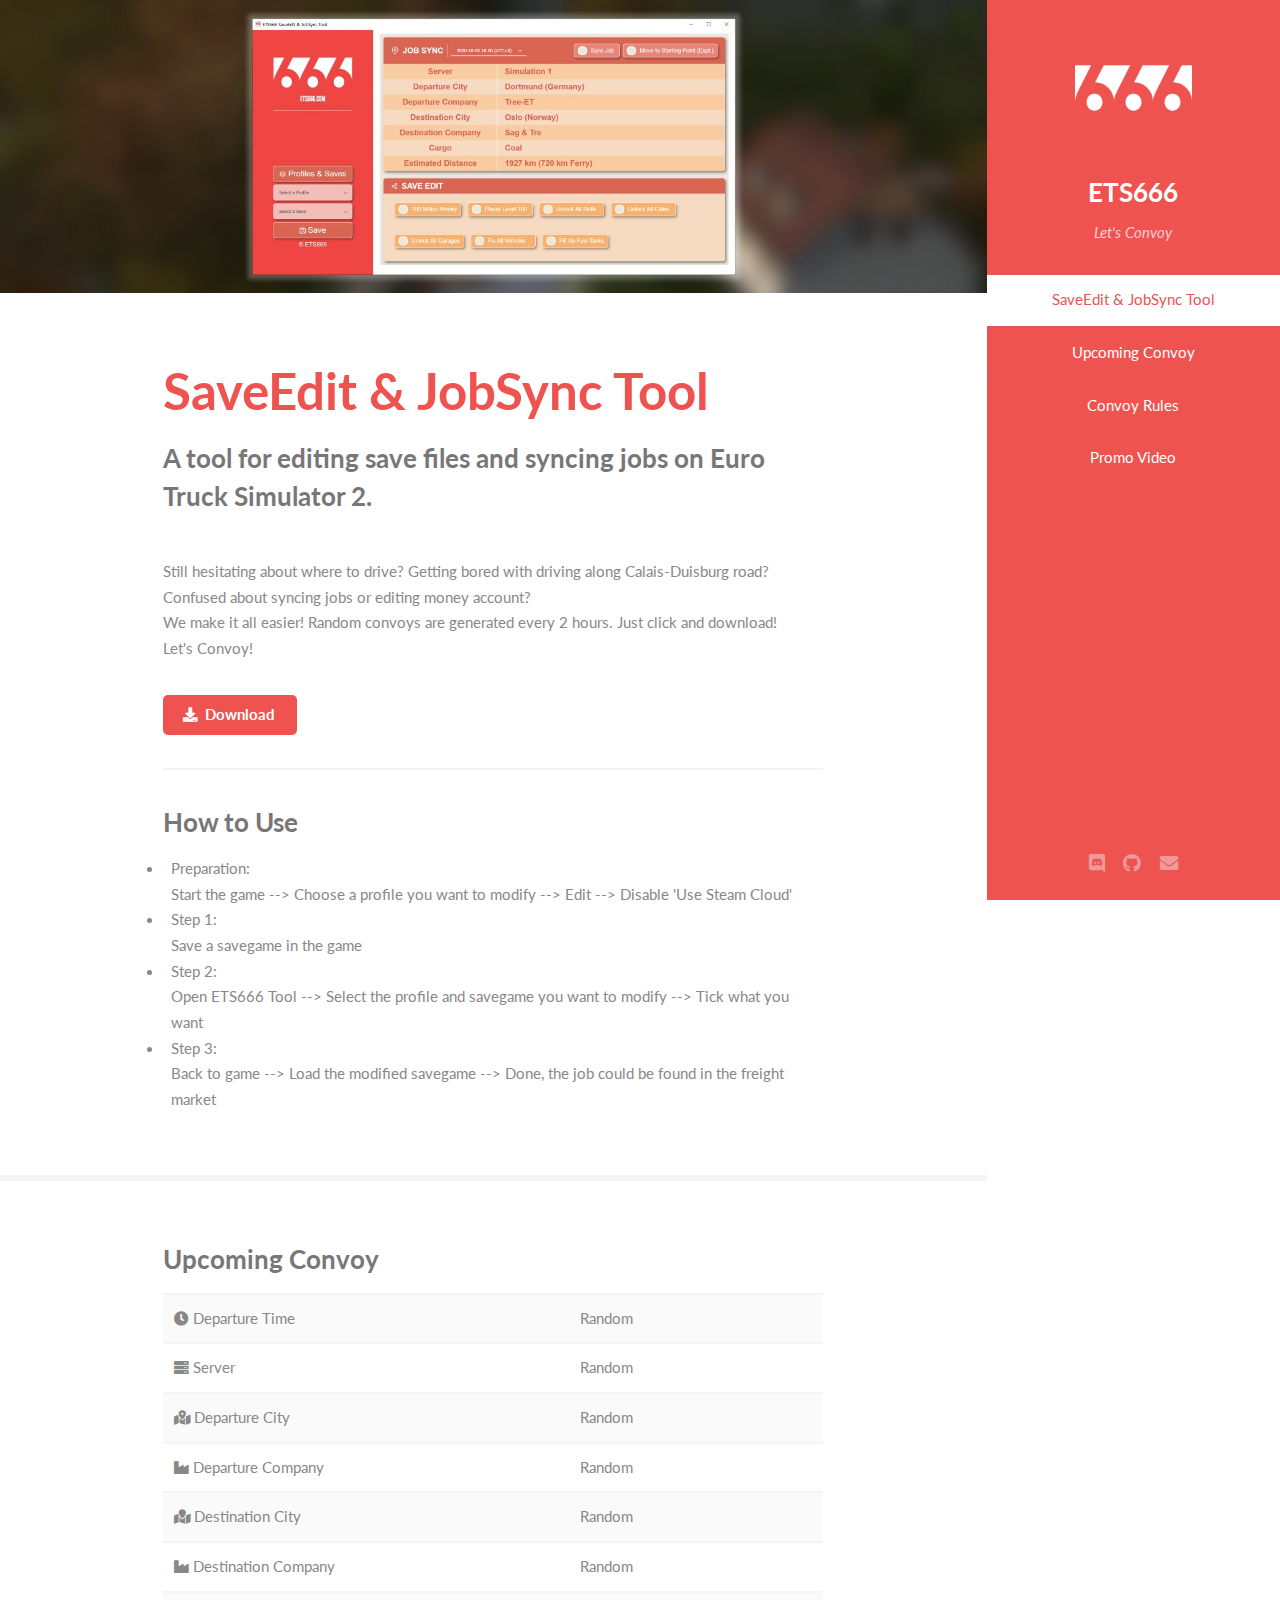
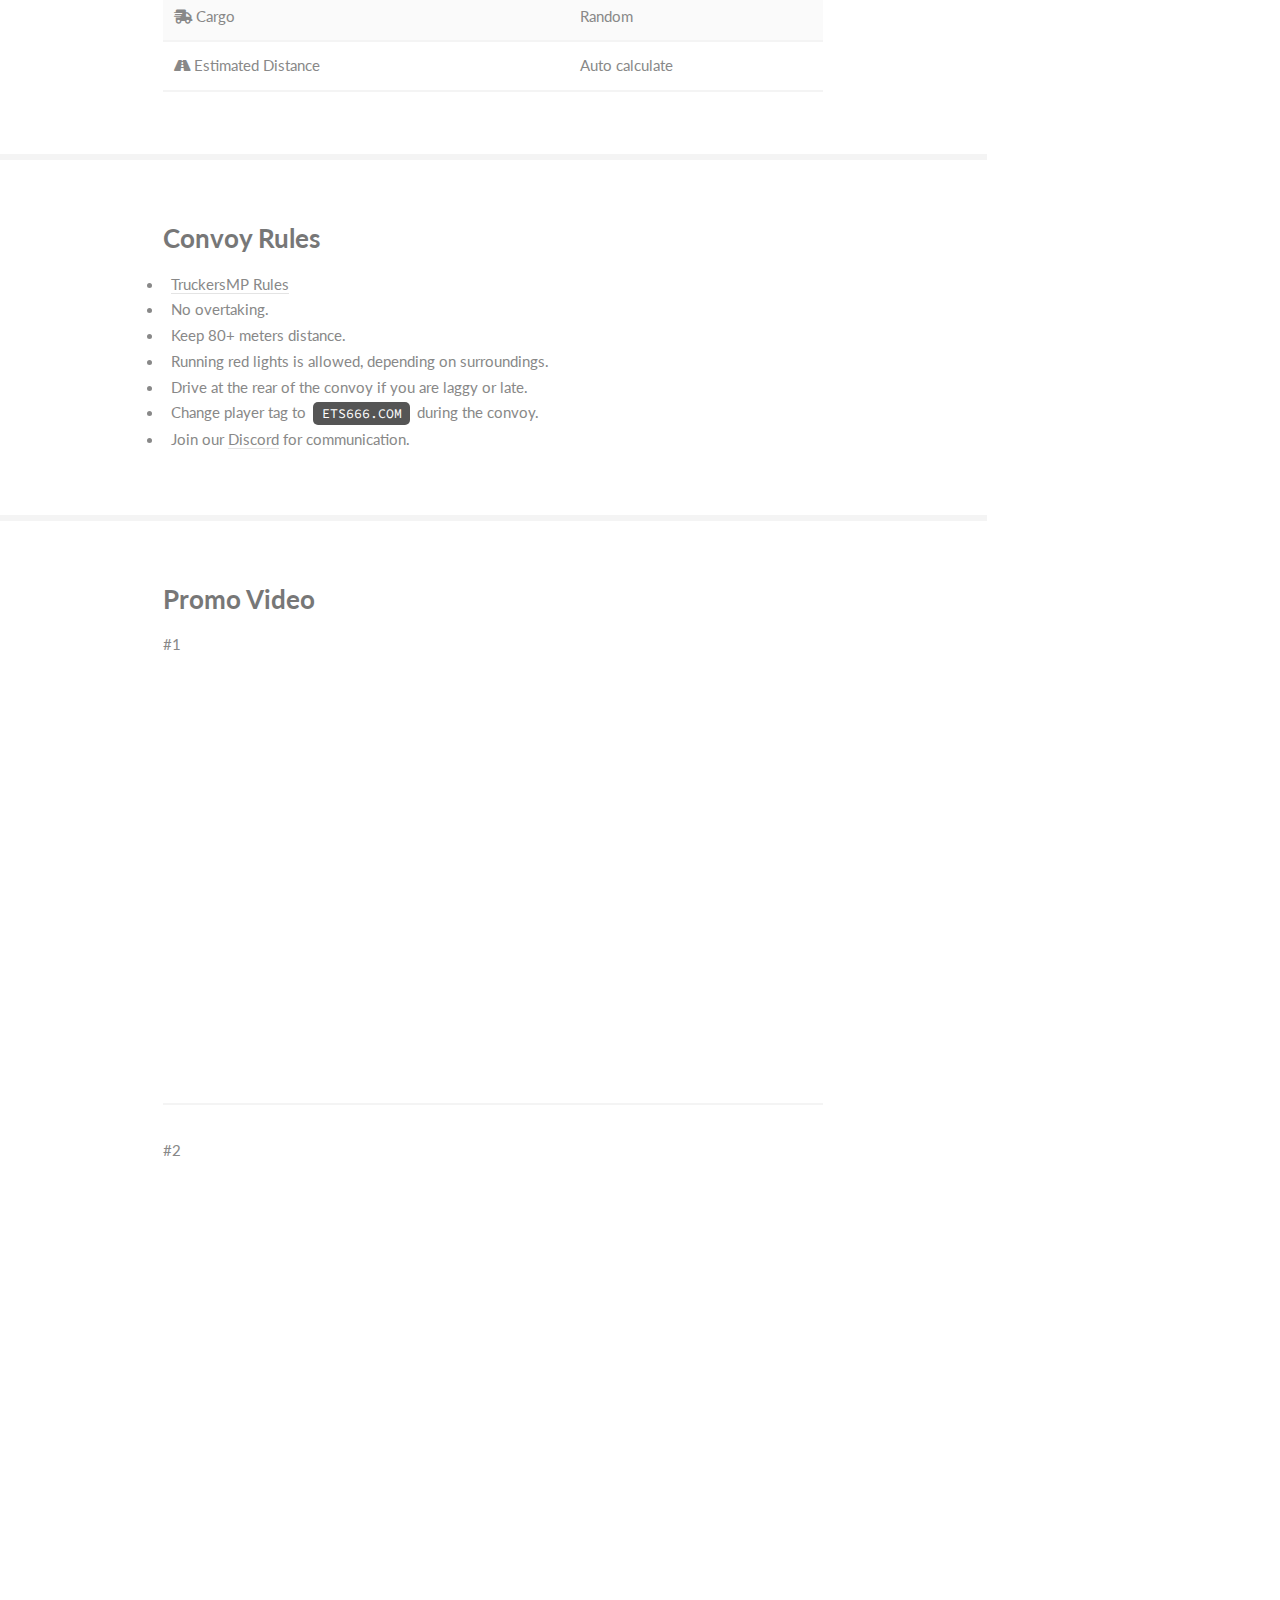
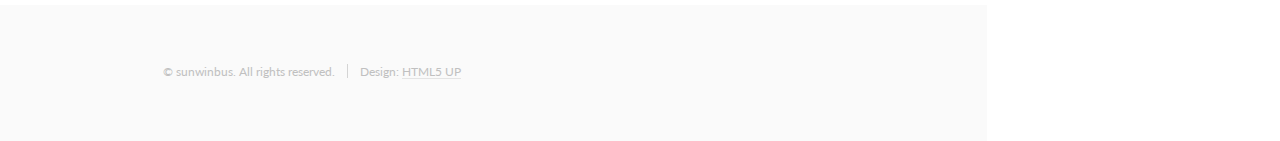
<file: index.html>
<!DOCTYPE HTML>
<!--
	Read Only by HTML5 UP
	html5up.net | @ajlkn
	Free for personal and commercial use under the CCA 3.0 license (html5up.net/license)
-->
<html>
	<head>
		<title>ETS666 | Let&#x27;s Convoy</title>
		<meta charset="utf-8" />
		<meta name="viewport" content="width=device-width, initial-scale=1, user-scalable=no" />
		<link rel="shortcut icon" href="images/favicon.png" type="image/png" />
		<link rel="stylesheet" href="assets/css/main.css" />
	</head>
	<body class="is-preload">

		<!-- Header -->
			<section id="header">
				<header>
					<span class="image avatar"><img src="images/avatar.png" alt="" /></span>
					<h1 id="logo"><a href="#">ETS666</a></h1>
					<p>Let&#x27;s Convoy</p>
				</header>
				<nav id="nav">
					<ul>
						<li><a href="#one" class="active">SaveEdit &amp; JobSync Tool</a></li>
						<li><a href="#two">Upcoming Convoy</a></li>
						<li><a href="#three">Convoy Rules</a></li>
						<li><a href="#four">Promo Video</a></li>
					</ul>
				</nav>
				<footer>
					<ul class="icons">
						<li><a href="https://discord.gg/jSfBa3q" class="icon brands fa-discord" target="_blank"><span class="label">Discord</span></a></li>
						<li><a href="https://github.com/ets666" class="icon brands fa-github" target="_blank"><span class="label">Github</span></a></li>
						<li><a href="mailto:contact@ets666.com" class="icon solid fa-envelope" target="_blank"><span class="label">Email</span></a></li>
					</ul>
				</footer>
			</section>

		<!-- Wrapper -->
			<div id="wrapper">

				<!-- Main -->
					<div id="main">

						<!-- One -->
							<section id="one">
								<div class="image main" data-position="center">
									<img src="images/banner.jpg" alt="" />
								</div>
								<div class="container">
									<header class="major">
										<h2>SaveEdit &amp; JobSync Tool</h2>
										<p>A tool for editing save files and syncing jobs on Euro Truck Simulator 2.</p>
									</header>
									<p>Still hesitating about where to drive? Getting bored with driving along Calais-Duisburg road? Confused about syncing jobs or editing money account?<br />
									We make it all easier! Random convoys are generated every 2 hours. Just click and download!<br />
									Let&#x27;s Convoy!</p>
									<ul class="actions">
										<li><a href="https://github.com/ets666/ets666-tool/releases/latest" class="button primary icon solid fa-download" target="_blank">Download</a></li>
									</ul>
									<hr />
									<h3>How to Use</h3>
									<div class="row">
										<ul>
											<li>Preparation: <br />Start the game --&gt; Choose a profile you want to modify --&gt; Edit --&gt; Disable &#x27;Use Steam Cloud&#x27;</li>
											<li>Step 1: <br />Save a savegame in the game</li>
											<li>Step 2: <br />Open ETS666 Tool --&gt; Select the profile and savegame you want to modify --&gt; Tick what you want</li>
											<li>Step 3: <br />Back to game --&gt; Load the modified savegame --&gt; Done, the job could be found in the freight market</li>
										</ul>
									</div>
								</div>
							</section>

						<!-- Two -->
							<section id="two">
								<div class="container">
									<h3>Upcoming Convoy</h3>
									<div class="table-wrapper">
										<table>
											<tbody>
												<tr>
													<td class="icon solid fa-clock"> Departure Time</td>
													<td id="departure_time">Random</td>
												</tr>
												<tr>
													<td class="icon solid fa-server"> Server</td>
													<td id="server">Random</td>
												</tr>
												<tr>
													<td class="icon solid fa-map-marked-alt"> Departure City</td>
													<td id="departure_city">Random</td>
												</tr>
												<tr>
													<td class="icon solid fa-industry"> Departure Company</td>
													<td id="departure_company">Random</td>
												</tr>
												<tr>
													<td class="icon solid fa-map-marked"> Destination City</td>
													<td id="destination_city">Random</td>
												</tr>
												<tr>
													<td class="icon solid fa-industry"> Destination Company</td>
													<td id="destination_company">Random</td>
												</tr>
												<tr>
													<td class="icon solid fa-shipping-fast"> Cargo</td>
													<td id="cargo">Random</td>
												</tr>
												<tr>
													<td class="icon solid fa-road"> Estimated Distance</td>
													<td id="distance">Auto calculate</td>
												</tr>
											</tbody>
										</table>
									</div>
								</div>
							</section>

						<!-- Three -->
							<section id="three">
								<div class="container">
									<h3>Convoy Rules</h3>
									<div class="row">
										<ul>
											<li><a href="https://truckersmp.com/rules" target="_blank">TruckersMP Rules</a></li>
											<li>No overtaking.</li>
											<li>Keep 80+ meters distance.</li>
											<li>Running red lights is allowed, depending on surroundings.</li>
											<li>Drive at the rear of the convoy if you are laggy or late.</li>
											<li>Change player tag to <code>ETS666.COM</code> during the convoy.</li>
											<li>Join our <a href="https://discord.gg/jSfBa3q" target="_blank">Discord</a> for communication.</li>
										</ul>
									</div>
								</div>
							</section>

						<!-- Four -->
							<section id="four">
								<div class="container">
									<h3>Promo Video</h3>
									<p>#1</p>
									<iframe id="iframe1" width="100%" src="https://www.youtube.com/embed/FrU574Mg9Nc" frameborder="0" allow="accelerometer; autoplay; clipboard-write; encrypted-media; gyroscope; picture-in-picture" allowfullscreen></iframe>
									<hr />
									<p>#2</p>
									<iframe id="iframe2" width="100%" src="https://www.youtube.com/embed/HaoFjD1JcX0" frameborder="0" allow="accelerometer; autoplay; clipboard-write; encrypted-media; gyroscope; picture-in-picture" allowfullscreen></iframe>
								</div>
							</section>


					</div>

				<!-- Footer -->
					<section id="footer">
						<div class="container">
							<ul class="copyright">
								<li>&copy; sunwinbus. All rights reserved.</li><li>Design: <a href="http://html5up.net" target="_blank">HTML5 UP</a></li>
							</ul>
						</div>
					</section>

			</div>

		<!-- Scripts -->
			<script src="assets/js/jquery.min.js"></script>
			<script src="assets/js/jquery.scrollex.min.js"></script>
			<script src="assets/js/jquery.scrolly.min.js"></script>
			<script src="assets/js/browser.min.js"></script>
			<script src="assets/js/breakpoints.min.js"></script>
			<script src="assets/js/util.js"></script>
			<script src="assets/js/main.js"></script>
			<script>
				$(document).ready(function(){
					$.getJSON("api/random_jobs/index.html", function(json) {
						for (var i=0; i<json.length; i++) {
							var current_time = new Date();
							var departure_time_array = json[i].assembly_time.split("-");
							departure_time_array[3] = departure_time_array[2].split(" ")[1];
							departure_time_array[2] = departure_time_array[2].split(" ")[0];
							var departure_time = new Date(departure_time_array[1] + "/" + departure_time_array[2] + "/" + departure_time_array[0] + " " + departure_time_array[3] + " GMT+0000");
							if (departure_time > current_time) {
								var hour = departure_time.getHours() < 10 ? "0" + departure_time.getHours() : departure_time.getHours();
								var timezone_offset = current_time.getTimezoneOffset() > 0 ? - current_time.getTimezoneOffset() / 60 : "+" + (- current_time.getTimezoneOffset() / 60);
								document.getElementById("departure_time").innerHTML = hour + ":" + departure_time_array[3].split(":")[1] + " (UTC" + timezone_offset + ")";
								document.getElementById("server").innerHTML = json[i].i18n[0].server;
								document.getElementById("departure_city").innerHTML = json[i].i18n[0].departure_city;
								document.getElementById("departure_company").innerHTML = json[i].i18n[0].departure_company;
								document.getElementById("destination_city").innerHTML = json[i].i18n[0].destination_city;
								document.getElementById("destination_company").innerHTML = json[i].i18n[0].destination_company;
								document.getElementById("cargo").innerHTML = json[i].i18n[0].cargo;
								var total_distance = (json[i].shortest_distance_km + json[i].ferry_distance_km) + "km";
								var ferry_distance = json[i].ferry_distance_km > 0 ? " (" + json[i].ferry_distance_km + "km ferry)" : "";
								document.getElementById("distance").innerHTML = total_distance + ferry_distance;
								break;
							}
						}
					});

					document.getElementById('iframe1').style.height = document.getElementById('iframe1').clientWidth * 9 / 16 + 'px';
					document.getElementById('iframe2').style.height = document.getElementById('iframe2').clientWidth * 9 / 16 + 'px';
					window.onresize = function () {
						document.getElementById('iframe1').style.height = document.getElementById('iframe1').clientWidth * 9 / 16 + 'px';
						document.getElementById('iframe2').style.height = document.getElementById('iframe2').clientWidth * 9 / 16 + 'px';
		  			}
				});
			</script>
			<script>
			(function(i,s,o,g,r,a,m){i['GoogleAnalyticsObject']=r;i[r]=i[r]||function(){
			(i[r].q=i[r].q||[]).push(arguments)},i[r].l=1*new Date();a=s.createElement(o),
			m=s.getElementsByTagName(o)[0];a.async=1;a.src=g;m.parentNode.insertBefore(a,m)
			})(window,document,'script','https://www.google-analytics.com/analytics.js','ga');
			
			ga('create', 'UA-179012196-1', 'auto');
			ga('send', 'pageview');
			</script>

	</body>
</html>
</file>
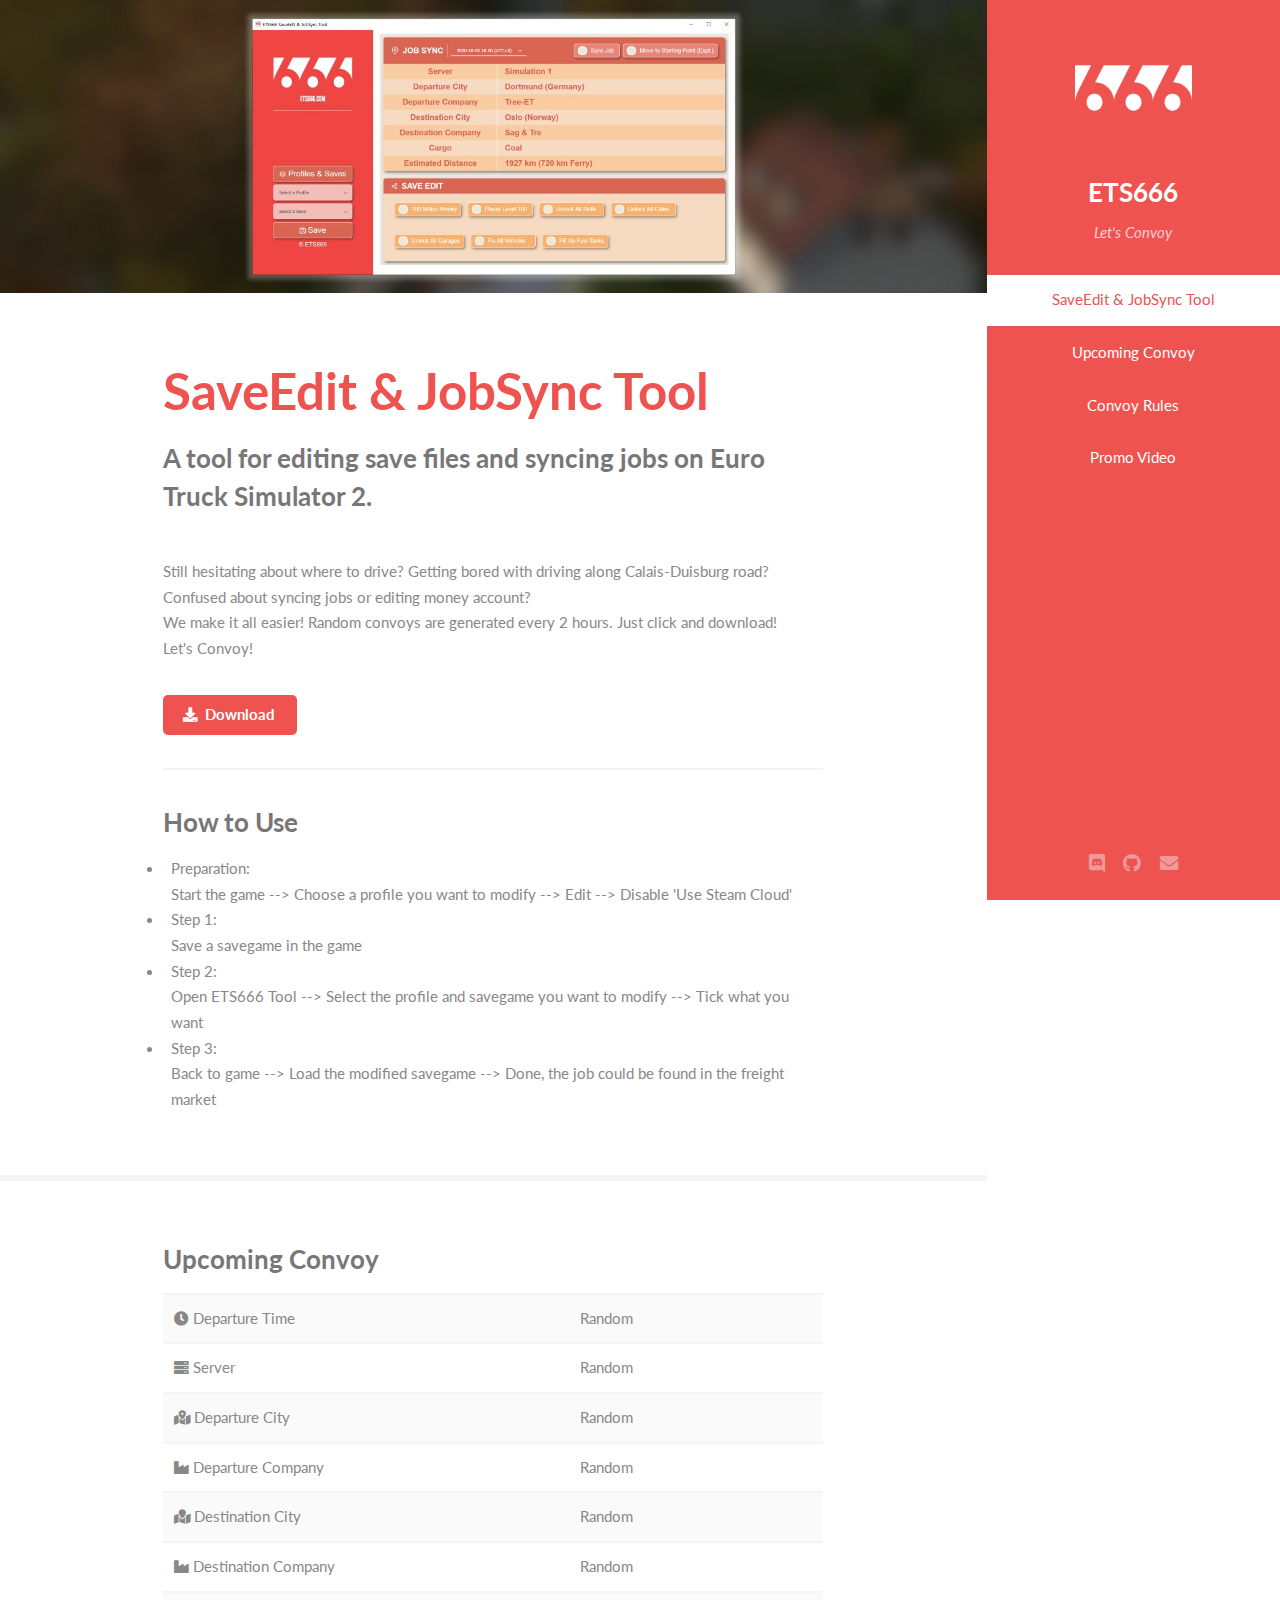
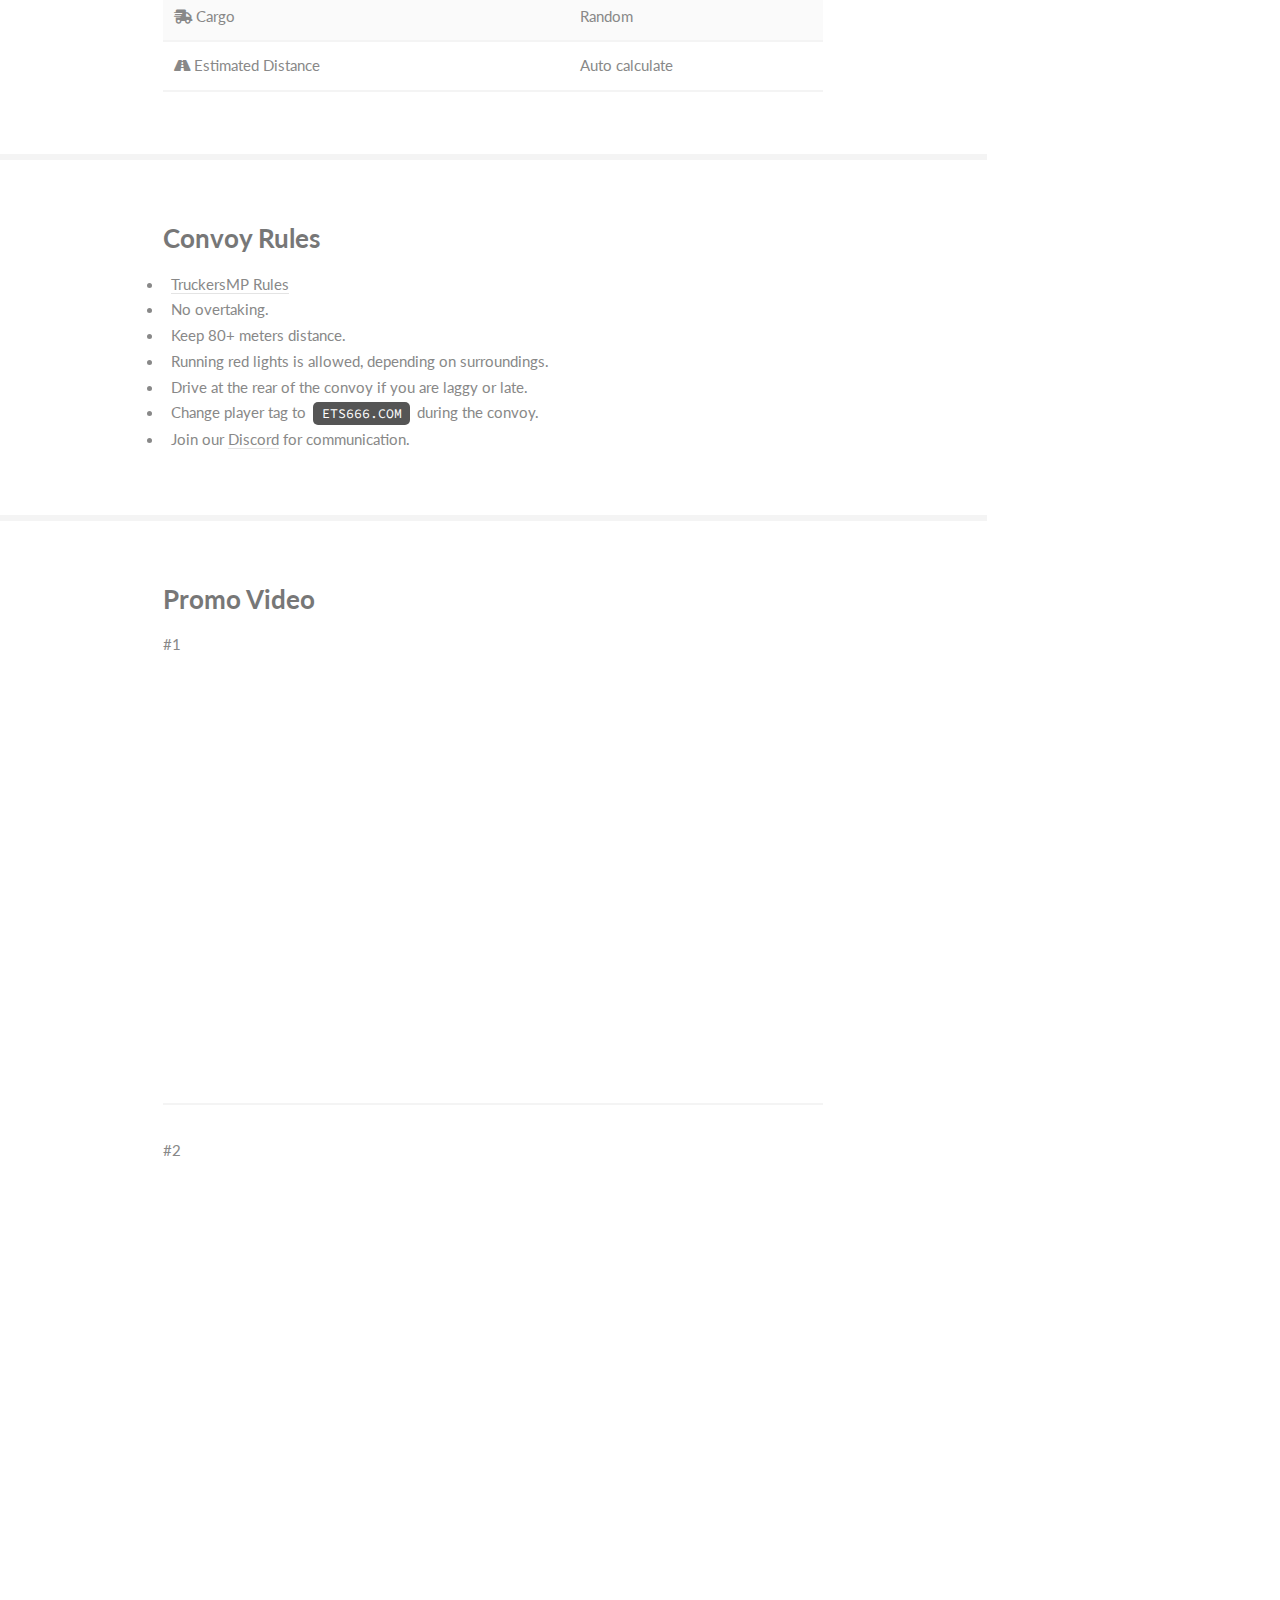
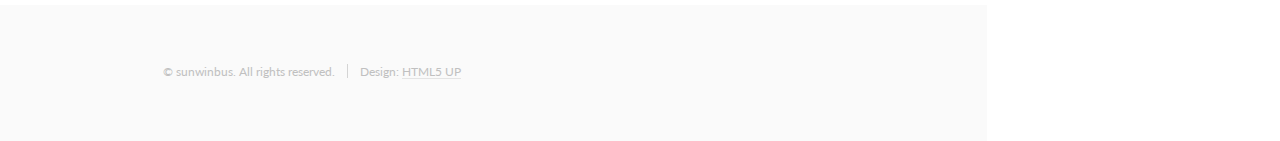
<file: index_zh_cn.html>
<!DOCTYPE HTML>
<html>
	<head>
		<title>ETS666 | 欧卡2开放式联运</title>
		<meta charset="utf-8" />
		<meta name="viewport" content="width=device-width, initial-scale=1, user-scalable=no" />
		<link rel="shortcut icon" href="images/favicon.png" type="image/png" />
		<link rel="stylesheet" href="assets/css/main.css" />
        <script>
            var type=navigator.appName
            if(type=="Netscape"){var lang=navigator.language}else{var lang=navigator.userLanguage}
            var lang=lang.substr(0,2)
            if(lang!="zh"){window.location.href="index.html"}
        </script>
	</head>
	<body class="is-preload">

		<!-- Header -->
			<section id="header">
				<header>
					<span class="image avatar"><img src="images/avatar.png" alt="" /></span>
					<h1 id="logo"><a href="#">ETS666</a></h1>
					<p>欧洲卡车模拟2<br />开放式联运公告</p>
				</header>
				<nav id="nav">
					<ul>
						<li><a href="#one" class="active">ETS666 联运工具</a></li>
						<li><a href="#two">今日联运路线</a></li>
						<li><a href="#three">联运规则</a></li>
						<li><a href="#four">联运宣传片</a></li>
					</ul>
				</nav>
				<footer>
					<ul class="icons">
						<li><a href="https://jq.qq.com/?_wv=1027&k=59mbI44" class="icon brands fa-qq" target="_blank"><span class="label">QQ</span></a></li>
						<li><a href="https://discord.com/invite/jSfBa3q" class="icon brands fa-discord" target="_blank"><span class="label">Discord</span></a></li>
						<li><a href="https://twitch.tv/sunwinbus" class="icon brands fa-twitch" target="_blank"><span class="label">Twitch</span></a></li>
					</ul>
				</footer>
			</section>

		<!-- Wrapper -->
			<div id="wrapper">

				<!-- Main -->
					<div id="main">

						<!-- One -->
							<section id="one">
								<div class="image main" data-position="center">
									<img src="images/banner_cn.png" alt="" />
								</div>
								<div class="container">
									<header class="major">
										<h2>ETS666 联运工具</h2>
										<p>更易用的欧卡2和美卡存档编辑和联运同步工具</p>
									</header>
									<p>一键改游戏金钱、技能、等级<br />
									一键解锁城市、车库和卡车销售商<br />
									一键修车和加油<br />
									还能同步联运路线和货物！<br />
									立即下载 ETS666 联运工具，每晚 8:30 开放式联运，欢迎各位参与！<br />
									无论您来自何方，我们热枕欢迎！</p>
									<ul class="actions">
										<li><a href="https://pan.ets666.com/d/ets666/ETS666-Tool-China.zip" class="button primary icon solid fa-download">立即下载</a></li>
										<li><a href="https://jq.qq.com/?_wv=1027&k=59mbI44" class="button alt icon brands fa-qq" target="_blank">加入QQ群</a></li>
									</ul>
									<hr />
									<h3>使用教程</h3>
									<div class="row">
										<ul>
											<li>准备工作：打开游戏 → 选择需修改的档案 → 点击“编辑档案” → 取消勾选“使用 Steam 云端”</li>
											<li>步骤 1：在游戏内保存一个待修改的存档</li>
											<li>步骤 2：打开 ETS666 联运工具 → 选择需修改的档案和存档 → 勾选相关选项 → 保存</li>
											<li>步骤 3：切回游戏 → 加载修改后的档案和存档 → 完成！同步的联运路线可在“货运市场”列表内找到</li>
										</ul>
									</div>
								</div>
							</section>

						<!-- Two -->
							<section id="two">
								<div class="container">
									<h3>今日联运路线</h3>
									<div class="table-wrapper">
										<table>
											<tbody>
												<tr>
													<td class="icon solid fa-clock"> 出发时间</td>
													<td id="departure_time_zh">20:30 (UTC+8)</td>
													<td id="departure_time">12:30 (UTC+0)</td>
												</tr>
												<tr>
													<td class="icon solid fa-server"> 服务器</td>
													<td id="server_zh">随机生成</td>
													<td id="server">Random</td>
												</tr>
												<tr>
													<td class="icon solid fa-map-marked-alt"> 起点城市</td>
													<td id="departure_city_zh">随机生成</td>
													<td id="departure_city">Random</td>
												</tr>
												<tr>
													<td class="icon solid fa-industry"> 起点货场</td>
													<td id="departure_company_zh">随机生成</td>
													<td id="departure_company">Random</td>
												</tr>
												<tr>
													<td class="icon solid fa-map-marked"> 终点城市</td>
													<td id="destination_city_zh">随机生成</td>
													<td id="destination_city">Random</td>
												</tr>
												<tr>
													<td class="icon solid fa-industry"> 终点货场</td>
													<td id="destination_company_zh">随机生成</td>
													<td id="destination_company">Random</td>
												</tr>
												<tr>
													<td class="icon solid fa-shipping-fast"> 货物</td>
													<td id="cargo_zh">随机生成</td>
													<td id="cargo">Random</td>
												</tr>
												<tr>
													<td class="icon solid fa-road"> 预估里程</td>
													<td id="distance_zh">自动计算</td>
													<td id="distance">Auto Calculate</td>
												</tr>
											</tbody>
										</table>
									</div>
								</div>
							</section>

						<!-- Three -->
							<section id="three">
								<div class="container">
									<h3>联运规则</h3>
									<div class="row">
										<ul>
											<li><a href="https://truckersmp.com/rules" target="_blank">TruckersMP 官方规则</a></li>
											<li>保持同一车道行驶，严禁超车，严禁并行</li>
											<li>保持80米以上安全车距</li>
											<li>通过交叉路口前注意观察，必要时按交通信号灯指示行驶</li>
											<li>丢包、高延迟、未同步货物的玩家请跟随队尾行驶</li>
											<li>迟到和掉线的玩家请至队尾加入联运</li>
											<li>请在发车前10-15分钟，完成加油、接货和设置导航标记等准备工作</li>
											<li>加入QQ群 <a href="https://jq.qq.com/?_wv=1027&k=59mbI44" target="_blank">808332810</a> 参与交流</li>
										</ul>
									</div>
								</div>
							</section>

						<!-- Four -->
							<section id="four">
								<div class="container">
									<h3>联运宣传片</h3>
									<iframe id="iframe1" style="width: 100%" src="https://player.bilibili.com/player.html?aid=902068400&bvid=BV1GP4y1m79i&cid=877296571&page=1" scrolling="no" border="0" frameborder="no" framespacing="0" allowfullscreen="true"> </iframe>
								</div>
							</section>


					</div>

				<!-- Footer -->
					<section id="footer">
						<div class="container">
							<ul class="copyright">
								<li>&copy; sunwinbus</li>
								<li><a href="https://beian.miit.gov.cn/" target="_blank">鲁ICP备19024291号-4</a></li>
							</ul>
						</div>
					</section>

			</div>

		<!-- Scripts -->
			<script src="assets/js/jquery.min.js"></script>
			<script src="assets/js/jquery.scrollex.min.js"></script>
			<script src="assets/js/jquery.scrolly.min.js"></script>
			<script src="assets/js/browser.min.js"></script>
			<script src="assets/js/breakpoints.min.js"></script>
			<script src="assets/js/util.js"></script>
			<script src="assets/js/main.js"></script>
			<script>
				$(document).ready(function(){
					$.getJSON("api/jobsync/", function(json) {
						var t = new Date();
						var y = t.getFullYear();
						var m = t.getMonth() < 9 ? "0" + ( t.getMonth() + 1 ) : t.getMonth() + 1;
						var d = t.getDate() < 10 ? "0" + t.getDate() : t.getDate();
						var departure_time_array = json[0].assembly_time.split("-");
						departure_time_array[3] = departure_time_array[2].split(" ")[1];
						departure_time_array[2] = departure_time_array[2].split(" ")[0];
						var departure_time = new Date(departure_time_array[1] + "/" + departure_time_array[2] + "/" + departure_time_array[0] + " " + departure_time_array[3] + " GMT+0000");
						var timezone_offset = t.getTimezoneOffset() > 0 ? - t.getTimezoneOffset() / 60 : "+" + (- t.getTimezoneOffset() / 60);
						document.getElementById("departure_time_zh").innerHTML = departure_time.toTimeString().substring(0,5) + " (UTC" + timezone_offset + ")";
						document.getElementById("departure_time").innerHTML = departure_time_array[3].substring(0,5) + " (UTC+0)";
						document.getElementById("server_zh").innerHTML = json[0].i18n[1].server;
						document.getElementById("server").innerHTML = json[0].server;
						document.getElementById("departure_city_zh").innerHTML = json[0].i18n[1].departure_city;
						document.getElementById("departure_city").innerHTML = json[0].i18n[0].departure_city;
						document.getElementById("departure_company_zh").innerHTML = json[0].i18n[1].departure_company;
						document.getElementById("departure_company").innerHTML = json[0].i18n[0].departure_company;
						document.getElementById("destination_city_zh").innerHTML = json[0].i18n[1].destination_city;
						document.getElementById("destination_city").innerHTML = json[0].i18n[0].destination_city;
						document.getElementById("destination_company_zh").innerHTML = json[0].i18n[1].destination_company;
						document.getElementById("destination_company").innerHTML = json[0].i18n[0].destination_company;
						document.getElementById("cargo_zh").innerHTML = json[0].i18n[1].cargo;
						document.getElementById("cargo").innerHTML = json[0].i18n[0].cargo;
						var total_distance_zh = (json[0].shortest_distance_km + json[0].ferry_distance_km) + "&#20844;&#37324;";
						var ferry_distance_zh = json[0].ferry_distance_km > 0 ? " (" + json[0].ferry_distance_km + "&#20844;&#37324;&#36718;&#28193;)" : "";
						document.getElementById("distance_zh").innerHTML = total_distance_zh + ferry_distance_zh;
						var total_distance = (json[0].shortest_distance_km + json[0].ferry_distance_km) + " KM";
						var ferry_distance = json[0].ferry_distance_km > 0 ? " (" + json[0].ferry_distance_km + "KM ferry)" : "";
						document.getElementById("distance").innerHTML = total_distance + ferry_distance;
					});

					document.getElementById('iframe1').style.height = document.getElementById('iframe1').clientWidth * 9 / 16 + 'px';
					document.getElementById('iframe2').style.height = document.getElementById('iframe2').clientWidth * 9 / 16 + 'px';

					window.onresize = function () {
						document.getElementById('iframe1').style.height = document.getElementById('iframe1').clientWidth * 9 / 16 + 'px';
						document.getElementById('iframe2').style.height = document.getElementById('iframe2').clientWidth * 9 / 16 + 'px';
		  			}
				});
			</script>
			<script>
			(function(i,s,o,g,r,a,m){i['GoogleAnalyticsObject']=r;i[r]=i[r]||function(){
			(i[r].q=i[r].q||[]).push(arguments)},i[r].l=1*new Date();a=s.createElement(o),
			m=s.getElementsByTagName(o)[0];a.async=1;a.src=g;m.parentNode.insertBefore(a,m)
			})(window,document,'script','https://www.google-analytics.com/analytics.js','ga');
			
			ga('create', 'UA-179012196-1', 'auto');
			ga('send', 'pageview');
			</script>

	</body>
</html>
</file>
<file: assets/css/main.css>
@import url("fontawesome-all.min.css");
@import url("https://fonts.googleapis.com/css?family=Lato:400,400italic,700,700italic|Source+Code+Pro:400");

/*
	Read Only by HTML5 UP
	html5up.net | @ajlkn
	Free for personal and commercial use under the CCA 3.0 license (html5up.net/license)
*/

html, body, div, span, applet, object,
iframe, h1, h2, h3, h4, h5, h6, p, blockquote,
pre, a, abbr, acronym, address, big, cite,
code, del, dfn, em, img, ins, kbd, q, s, samp,
small, strike, strong, sub, sup, tt, var, b,
u, i, center, dl, dt, dd, ol, ul, li, fieldset,
form, label, legend, table, caption, tbody,
tfoot, thead, tr, th, td, article, aside,
canvas, details, embed, figure, figcaption,
footer, header, hgroup, menu, nav, output, ruby,
section, summary, time, mark, audio, video {
	margin: 0;
	padding: 0;
	border: 0;
	font-size: 100%;
	font: inherit;
	vertical-align: baseline;}

article, aside, details, figcaption, figure,
footer, header, hgroup, menu, nav, section {
	display: block;}

body {
	line-height: 1;
}

ol, ul {
	list-style: none;
}

blockquote, q {
	quotes: none;
}

	blockquote:before, blockquote:after, q:before, q:after {
		content: '';
		content: none;
	}

table {
	border-collapse: collapse;
	border-spacing: 0;
}

body {
	-webkit-text-size-adjust: none;
}

mark {
	background-color: transparent;
	color: inherit;
}

input::-moz-focus-inner {
	border: 0;
	padding: 0;
}

input, select, textarea {
	-moz-appearance: none;
	-webkit-appearance: none;
	-ms-appearance: none;
	appearance: none;
}

/* Basic */

	html {
		box-sizing: border-box;
	}

	*, *:before, *:after {
		box-sizing: inherit;
	}

	body {
		background: #fff;
	}

		body.is-preload *, body.is-preload *:before, body.is-preload *:after {
			-moz-animation: none !important;
			-webkit-animation: none !important;
			-ms-animation: none !important;
			animation: none !important;
			-moz-transition: none !important;
			-webkit-transition: none !important;
			-ms-transition: none !important;
			transition: none !important;
		}

	body, input, select, textarea {
		color: #888;
		font-family: "Lato", sans-serif;
		font-size: 16pt;
		font-weight: 400;
		line-height: 1.75em;
	}

	a {
		-moz-transition: color 0.2s ease-in-out, border-color 0.2s ease-in-out;
		-webkit-transition: color 0.2s ease-in-out, border-color 0.2s ease-in-out;
		-ms-transition: color 0.2s ease-in-out, border-color 0.2s ease-in-out;
		transition: color 0.2s ease-in-out, border-color 0.2s ease-in-out;
		border-bottom: solid 1px #e4e4e4;
		color: inherit;
		text-decoration: none;
	}

		a:hover {
			border-bottom-color: transparent;
			color: #ef5350 !important;
		}

	strong, b {
		color: #777;
		font-weight: 700;
	}

	em, i {
		font-style: italic;
	}

	p {
		margin: 0 0 2.25em 0;
	}

	h1, h2, h3, h4, h5, h6 {
		color: #777;
		font-weight: 700;
		line-height: 1em;
		margin: 0 0 0.5625em 0;
	}

		h1 a, h2 a, h3 a, h4 a, h5 a, h6 a {
			border: 0;
			color: inherit;
			text-decoration: none;
		}

	h2 {
		font-size: 2em;
		line-height: 1.5em;
	}

	h3 {
		font-size: 1.75em;
		line-height: 1.5em;
	}

	h4 {
		font-size: 1.25em;
		line-height: 1.5em;
	}

	h5 {
		font-size: 0.9em;
		line-height: 1.5em;
	}

	h6 {
		font-size: 0.7em;
		line-height: 1.5em;
	}

	sub {
		font-size: 0.8em;
		position: relative;
		top: 0.5em;
	}

	sup {
		font-size: 0.8em;
		position: relative;
		top: -0.5em;
	}

	hr {
		border: 0;
		border-bottom: solid 2px #f4f4f4;
		margin: 2.25em 0;
	}

		hr.major {
			margin: 3.375em 0;
		}

	blockquote {
		border-left: solid 8px #e4e4e4;
		font-style: italic;
		margin: 0 0 2.25em 0;
		padding: 0.5em 0 0.5em 2em;
	}

	code {
		background: #555;
		border-radius: 5px;
		color: #fff;
		font-family: "Source Code Pro", monospace;
		font-size: 0.9em;
		margin: 0 0.25em;
		padding: 0.25em 0.65em;
	}

	pre {
		font-family: "Source Code Pro", monospace;
		font-size: 0.9em;
		margin: 0 0 2.25em 0;
	}

		pre code {
			-webkit-overflow-scrolling: touch;
			display: block;
			line-height: 1.5em;
			overflow-x: auto;
			padding: 1em 1.5em;
		}

	.align-left {
		text-align: left;
	}

	.align-center {
		text-align: center;
	}

	.align-right {
		text-align: right;
	}

/* Row */

	.row {
		display: flex;
		flex-wrap: wrap;
		box-sizing: border-box;
		align-items: stretch;
	}

		.row > * {
			box-sizing: border-box;
		}

		.row.gtr-uniform > * > :last-child {
			margin-bottom: 0;
		}

		.row.aln-left {
			justify-content: flex-start;
		}

		.row.aln-center {
			justify-content: center;
		}

		.row.aln-right {
			justify-content: flex-end;
		}

		.row.aln-top {
			align-items: flex-start;
		}

		.row.aln-middle {
			align-items: center;
		}

		.row.aln-bottom {
			align-items: flex-end;
		}

		.row > .imp {
			order: -1;
		}

		.row > .col-1 {
			width: 8.33333%;
		}

		.row > .off-1 {
			margin-left: 8.33333%;
		}

		.row > .col-2 {
			width: 16.66667%;
		}

		.row > .off-2 {
			margin-left: 16.66667%;
		}

		.row > .col-3 {
			width: 25%;
		}

		.row > .off-3 {
			margin-left: 25%;
		}

		.row > .col-4 {
			width: 33.33333%;
		}

		.row > .off-4 {
			margin-left: 33.33333%;
		}

		.row > .col-5 {
			width: 41.66667%;
		}

		.row > .off-5 {
			margin-left: 41.66667%;
		}

		.row > .col-6 {
			width: 50%;
		}

		.row > .off-6 {
			margin-left: 50%;
		}

		.row > .col-7 {
			width: 58.33333%;
		}

		.row > .off-7 {
			margin-left: 58.33333%;
		}

		.row > .col-8 {
			width: 66.66667%;
		}

		.row > .off-8 {
			margin-left: 66.66667%;
		}

		.row > .col-9 {
			width: 75%;
		}

		.row > .off-9 {
			margin-left: 75%;
		}

		.row > .col-10 {
			width: 83.33333%;
		}

		.row > .off-10 {
			margin-left: 83.33333%;
		}

		.row > .col-11 {
			width: 91.66667%;
		}

		.row > .off-11 {
			margin-left: 91.66667%;
		}

		.row > .col-12 {
			width: 100%;
		}

		.row > .off-12 {
			margin-left: 100%;
		}

		.row.gtr-0 {
			margin-top: 0;
			margin-left: 0em;
		}

			.row.gtr-0 > * {
				padding: 0 0 0 0em;
			}

			.row.gtr-0.gtr-uniform {
				margin-top: 0em;
			}

				.row.gtr-0.gtr-uniform > * {
					padding-top: 0em;
				}

		.row.gtr-25 {
			margin-top: 0;
			margin-left: -0.5em;
		}

			.row.gtr-25 > * {
				padding: 0 0 0 0.5em;
			}

			.row.gtr-25.gtr-uniform {
				margin-top: -0.5em;
			}

				.row.gtr-25.gtr-uniform > * {
					padding-top: 0.5em;
				}

		.row.gtr-50 {
			margin-top: 0;
			margin-left: -1em;
		}

			.row.gtr-50 > * {
				padding: 0 0 0 1em;
			}

			.row.gtr-50.gtr-uniform {
				margin-top: -1em;
			}

				.row.gtr-50.gtr-uniform > * {
					padding-top: 1em;
				}

		.row {
			margin-top: 0;
			margin-left: -2em;
		}

			.row > * {
				padding: 0 0 0 2em;
			}

			.row.gtr-uniform {
				margin-top: -2em;
			}

				.row.gtr-uniform > * {
					padding-top: 2em;
				}

		.row.gtr-150 {
			margin-top: 0;
			margin-left: -3em;
		}

			.row.gtr-150 > * {
				padding: 0 0 0 3em;
			}

			.row.gtr-150.gtr-uniform {
				margin-top: -3em;
			}

				.row.gtr-150.gtr-uniform > * {
					padding-top: 3em;
				}

		.row.gtr-200 {
			margin-top: 0;
			margin-left: -4em;
		}

			.row.gtr-200 > * {
				padding: 0 0 0 4em;
			}

			.row.gtr-200.gtr-uniform {
				margin-top: -4em;
			}

				.row.gtr-200.gtr-uniform > * {
					padding-top: 4em;
				}

		@media screen and (max-width: 1680px) {

			.row {
				display: flex;
				flex-wrap: wrap;
				box-sizing: border-box;
				align-items: stretch;
			}

				.row > * {
					box-sizing: border-box;
				}

				.row.gtr-uniform > * > :last-child {
					margin-bottom: 0;
				}

				.row.aln-left {
					justify-content: flex-start;
				}

				.row.aln-center {
					justify-content: center;
				}

				.row.aln-right {
					justify-content: flex-end;
				}

				.row.aln-top {
					align-items: flex-start;
				}

				.row.aln-middle {
					align-items: center;
				}

				.row.aln-bottom {
					align-items: flex-end;
				}

				.row > .imp-xlarge {
					order: -1;
				}

				.row > .col-1-xlarge {
					width: 8.33333%;
				}

				.row > .off-1-xlarge {
					margin-left: 8.33333%;
				}

				.row > .col-2-xlarge {
					width: 16.66667%;
				}

				.row > .off-2-xlarge {
					margin-left: 16.66667%;
				}

				.row > .col-3-xlarge {
					width: 25%;
				}

				.row > .off-3-xlarge {
					margin-left: 25%;
				}

				.row > .col-4-xlarge {
					width: 33.33333%;
				}

				.row > .off-4-xlarge {
					margin-left: 33.33333%;
				}

				.row > .col-5-xlarge {
					width: 41.66667%;
				}

				.row > .off-5-xlarge {
					margin-left: 41.66667%;
				}

				.row > .col-6-xlarge {
					width: 50%;
				}

				.row > .off-6-xlarge {
					margin-left: 50%;
				}

				.row > .col-7-xlarge {
					width: 58.33333%;
				}

				.row > .off-7-xlarge {
					margin-left: 58.33333%;
				}

				.row > .col-8-xlarge {
					width: 66.66667%;
				}

				.row > .off-8-xlarge {
					margin-left: 66.66667%;
				}

				.row > .col-9-xlarge {
					width: 75%;
				}

				.row > .off-9-xlarge {
					margin-left: 75%;
				}

				.row > .col-10-xlarge {
					width: 83.33333%;
				}

				.row > .off-10-xlarge {
					margin-left: 83.33333%;
				}

				.row > .col-11-xlarge {
					width: 91.66667%;
				}

				.row > .off-11-xlarge {
					margin-left: 91.66667%;
				}

				.row > .col-12-xlarge {
					width: 100%;
				}

				.row > .off-12-xlarge {
					margin-left: 100%;
				}

				.row.gtr-0 {
					margin-top: 0;
					margin-left: 0em;
				}

					.row.gtr-0 > * {
						padding: 0 0 0 0em;
					}

					.row.gtr-0.gtr-uniform {
						margin-top: 0em;
					}

						.row.gtr-0.gtr-uniform > * {
							padding-top: 0em;
						}

				.row.gtr-25 {
					margin-top: 0;
					margin-left: -0.5em;
				}

					.row.gtr-25 > * {
						padding: 0 0 0 0.5em;
					}

					.row.gtr-25.gtr-uniform {
						margin-top: -0.5em;
					}

						.row.gtr-25.gtr-uniform > * {
							padding-top: 0.5em;
						}

				.row.gtr-50 {
					margin-top: 0;
					margin-left: -1em;
				}

					.row.gtr-50 > * {
						padding: 0 0 0 1em;
					}

					.row.gtr-50.gtr-uniform {
						margin-top: -1em;
					}

						.row.gtr-50.gtr-uniform > * {
							padding-top: 1em;
						}

				.row {
					margin-top: 0;
					margin-left: -2em;
				}

					.row > * {
						padding: 0 0 0 2em;
					}

					.row.gtr-uniform {
						margin-top: -2em;
					}

						.row.gtr-uniform > * {
							padding-top: 2em;
						}

				.row.gtr-150 {
					margin-top: 0;
					margin-left: -3em;
				}

					.row.gtr-150 > * {
						padding: 0 0 0 3em;
					}

					.row.gtr-150.gtr-uniform {
						margin-top: -3em;
					}

						.row.gtr-150.gtr-uniform > * {
							padding-top: 3em;
						}

				.row.gtr-200 {
					margin-top: 0;
					margin-left: -4em;
				}

					.row.gtr-200 > * {
						padding: 0 0 0 4em;
					}

					.row.gtr-200.gtr-uniform {
						margin-top: -4em;
					}

						.row.gtr-200.gtr-uniform > * {
							padding-top: 4em;
						}

		}

		@media screen and (max-width: 1280px) {

			.row {
				display: flex;
				flex-wrap: wrap;
				box-sizing: border-box;
				align-items: stretch;
			}

				.row > * {
					box-sizing: border-box;
				}

				.row.gtr-uniform > * > :last-child {
					margin-bottom: 0;
				}

				.row.aln-left {
					justify-content: flex-start;
				}

				.row.aln-center {
					justify-content: center;
				}

				.row.aln-right {
					justify-content: flex-end;
				}

				.row.aln-top {
					align-items: flex-start;
				}

				.row.aln-middle {
					align-items: center;
				}

				.row.aln-bottom {
					align-items: flex-end;
				}

				.row > .imp-large {
					order: -1;
				}

				.row > .col-1-large {
					width: 8.33333%;
				}

				.row > .off-1-large {
					margin-left: 8.33333%;
				}

				.row > .col-2-large {
					width: 16.66667%;
				}

				.row > .off-2-large {
					margin-left: 16.66667%;
				}

				.row > .col-3-large {
					width: 25%;
				}

				.row > .off-3-large {
					margin-left: 25%;
				}

				.row > .col-4-large {
					width: 33.33333%;
				}

				.row > .off-4-large {
					margin-left: 33.33333%;
				}

				.row > .col-5-large {
					width: 41.66667%;
				}

				.row > .off-5-large {
					margin-left: 41.66667%;
				}

				.row > .col-6-large {
					width: 50%;
				}

				.row > .off-6-large {
					margin-left: 50%;
				}

				.row > .col-7-large {
					width: 58.33333%;
				}

				.row > .off-7-large {
					margin-left: 58.33333%;
				}

				.row > .col-8-large {
					width: 66.66667%;
				}

				.row > .off-8-large {
					margin-left: 66.66667%;
				}

				.row > .col-9-large {
					width: 75%;
				}

				.row > .off-9-large {
					margin-left: 75%;
				}

				.row > .col-10-large {
					width: 83.33333%;
				}

				.row > .off-10-large {
					margin-left: 83.33333%;
				}

				.row > .col-11-large {
					width: 91.66667%;
				}

				.row > .off-11-large {
					margin-left: 91.66667%;
				}

				.row > .col-12-large {
					width: 100%;
				}

				.row > .off-12-large {
					margin-left: 100%;
				}

				.row.gtr-0 {
					margin-top: 0;
					margin-left: 0em;
				}

					.row.gtr-0 > * {
						padding: 0 0 0 0em;
					}

					.row.gtr-0.gtr-uniform {
						margin-top: 0em;
					}

						.row.gtr-0.gtr-uniform > * {
							padding-top: 0em;
						}

				.row.gtr-25 {
					margin-top: 0;
					margin-left: -0.375em;
				}

					.row.gtr-25 > * {
						padding: 0 0 0 0.375em;
					}

					.row.gtr-25.gtr-uniform {
						margin-top: -0.375em;
					}

						.row.gtr-25.gtr-uniform > * {
							padding-top: 0.375em;
						}

				.row.gtr-50 {
					margin-top: 0;
					margin-left: -0.75em;
				}

					.row.gtr-50 > * {
						padding: 0 0 0 0.75em;
					}

					.row.gtr-50.gtr-uniform {
						margin-top: -0.75em;
					}

						.row.gtr-50.gtr-uniform > * {
							padding-top: 0.75em;
						}

				.row {
					margin-top: 0;
					margin-left: -1.5em;
				}

					.row > * {
						padding: 0 0 0 1.5em;
					}

					.row.gtr-uniform {
						margin-top: -1.5em;
					}

						.row.gtr-uniform > * {
							padding-top: 1.5em;
						}

				.row.gtr-150 {
					margin-top: 0;
					margin-left: -2.25em;
				}

					.row.gtr-150 > * {
						padding: 0 0 0 2.25em;
					}

					.row.gtr-150.gtr-uniform {
						margin-top: -2.25em;
					}

						.row.gtr-150.gtr-uniform > * {
							padding-top: 2.25em;
						}

				.row.gtr-200 {
					margin-top: 0;
					margin-left: -3em;
				}

					.row.gtr-200 > * {
						padding: 0 0 0 3em;
					}

					.row.gtr-200.gtr-uniform {
						margin-top: -3em;
					}

						.row.gtr-200.gtr-uniform > * {
							padding-top: 3em;
						}

		}

		@media screen and (max-width: 1024px) {

			.row {
				display: flex;
				flex-wrap: wrap;
				box-sizing: border-box;
				align-items: stretch;
			}

				.row > * {
					box-sizing: border-box;
				}

				.row.gtr-uniform > * > :last-child {
					margin-bottom: 0;
				}

				.row.aln-left {
					justify-content: flex-start;
				}

				.row.aln-center {
					justify-content: center;
				}

				.row.aln-right {
					justify-content: flex-end;
				}

				.row.aln-top {
					align-items: flex-start;
				}

				.row.aln-middle {
					align-items: center;
				}

				.row.aln-bottom {
					align-items: flex-end;
				}

				.row > .imp-medium {
					order: -1;
				}

				.row > .col-1-medium {
					width: 8.33333%;
				}

				.row > .off-1-medium {
					margin-left: 8.33333%;
				}

				.row > .col-2-medium {
					width: 16.66667%;
				}

				.row > .off-2-medium {
					margin-left: 16.66667%;
				}

				.row > .col-3-medium {
					width: 25%;
				}

				.row > .off-3-medium {
					margin-left: 25%;
				}

				.row > .col-4-medium {
					width: 33.33333%;
				}

				.row > .off-4-medium {
					margin-left: 33.33333%;
				}

				.row > .col-5-medium {
					width: 41.66667%;
				}

				.row > .off-5-medium {
					margin-left: 41.66667%;
				}

				.row > .col-6-medium {
					width: 50%;
				}

				.row > .off-6-medium {
					margin-left: 50%;
				}

				.row > .col-7-medium {
					width: 58.33333%;
				}

				.row > .off-7-medium {
					margin-left: 58.33333%;
				}

				.row > .col-8-medium {
					width: 66.66667%;
				}

				.row > .off-8-medium {
					margin-left: 66.66667%;
				}

				.row > .col-9-medium {
					width: 75%;
				}

				.row > .off-9-medium {
					margin-left: 75%;
				}

				.row > .col-10-medium {
					width: 83.33333%;
				}

				.row > .off-10-medium {
					margin-left: 83.33333%;
				}

				.row > .col-11-medium {
					width: 91.66667%;
				}

				.row > .off-11-medium {
					margin-left: 91.66667%;
				}

				.row > .col-12-medium {
					width: 100%;
				}

				.row > .off-12-medium {
					margin-left: 100%;
				}

				.row.gtr-0 {
					margin-top: 0;
					margin-left: 0em;
				}

					.row.gtr-0 > * {
						padding: 0 0 0 0em;
					}

					.row.gtr-0.gtr-uniform {
						margin-top: 0em;
					}

						.row.gtr-0.gtr-uniform > * {
							padding-top: 0em;
						}

				.row.gtr-25 {
					margin-top: 0;
					margin-left: -0.375em;
				}

					.row.gtr-25 > * {
						padding: 0 0 0 0.375em;
					}

					.row.gtr-25.gtr-uniform {
						margin-top: -0.375em;
					}

						.row.gtr-25.gtr-uniform > * {
							padding-top: 0.375em;
						}

				.row.gtr-50 {
					margin-top: 0;
					margin-left: -0.75em;
				}

					.row.gtr-50 > * {
						padding: 0 0 0 0.75em;
					}

					.row.gtr-50.gtr-uniform {
						margin-top: -0.75em;
					}

						.row.gtr-50.gtr-uniform > * {
							padding-top: 0.75em;
						}

				.row {
					margin-top: 0;
					margin-left: -1.5em;
				}

					.row > * {
						padding: 0 0 0 1.5em;
					}

					.row.gtr-uniform {
						margin-top: -1.5em;
					}

						.row.gtr-uniform > * {
							padding-top: 1.5em;
						}

				.row.gtr-150 {
					margin-top: 0;
					margin-left: -2.25em;
				}

					.row.gtr-150 > * {
						padding: 0 0 0 2.25em;
					}

					.row.gtr-150.gtr-uniform {
						margin-top: -2.25em;
					}

						.row.gtr-150.gtr-uniform > * {
							padding-top: 2.25em;
						}

				.row.gtr-200 {
					margin-top: 0;
					margin-left: -3em;
				}

					.row.gtr-200 > * {
						padding: 0 0 0 3em;
					}

					.row.gtr-200.gtr-uniform {
						margin-top: -3em;
					}

						.row.gtr-200.gtr-uniform > * {
							padding-top: 3em;
						}

		}

		@media screen and (max-width: 736px) {

			.row {
				display: flex;
				flex-wrap: wrap;
				box-sizing: border-box;
				align-items: stretch;
			}

				.row > * {
					box-sizing: border-box;
				}

				.row.gtr-uniform > * > :last-child {
					margin-bottom: 0;
				}

				.row.aln-left {
					justify-content: flex-start;
				}

				.row.aln-center {
					justify-content: center;
				}

				.row.aln-right {
					justify-content: flex-end;
				}

				.row.aln-top {
					align-items: flex-start;
				}

				.row.aln-middle {
					align-items: center;
				}

				.row.aln-bottom {
					align-items: flex-end;
				}

				.row > .imp-small {
					order: -1;
				}

				.row > .col-1-small {
					width: 8.33333%;
				}

				.row > .off-1-small {
					margin-left: 8.33333%;
				}

				.row > .col-2-small {
					width: 16.66667%;
				}

				.row > .off-2-small {
					margin-left: 16.66667%;
				}

				.row > .col-3-small {
					width: 25%;
				}

				.row > .off-3-small {
					margin-left: 25%;
				}

				.row > .col-4-small {
					width: 33.33333%;
				}

				.row > .off-4-small {
					margin-left: 33.33333%;
				}

				.row > .col-5-small {
					width: 41.66667%;
				}

				.row > .off-5-small {
					margin-left: 41.66667%;
				}

				.row > .col-6-small {
					width: 50%;
				}

				.row > .off-6-small {
					margin-left: 50%;
				}

				.row > .col-7-small {
					width: 58.33333%;
				}

				.row > .off-7-small {
					margin-left: 58.33333%;
				}

				.row > .col-8-small {
					width: 66.66667%;
				}

				.row > .off-8-small {
					margin-left: 66.66667%;
				}

				.row > .col-9-small {
					width: 75%;
				}

				.row > .off-9-small {
					margin-left: 75%;
				}

				.row > .col-10-small {
					width: 83.33333%;
				}

				.row > .off-10-small {
					margin-left: 83.33333%;
				}

				.row > .col-11-small {
					width: 91.66667%;
				}

				.row > .off-11-small {
					margin-left: 91.66667%;
				}

				.row > .col-12-small {
					width: 100%;
				}

				.row > .off-12-small {
					margin-left: 100%;
				}

				.row.gtr-0 {
					margin-top: 0;
					margin-left: 0em;
				}

					.row.gtr-0 > * {
						padding: 0 0 0 0em;
					}

					.row.gtr-0.gtr-uniform {
						margin-top: 0em;
					}

						.row.gtr-0.gtr-uniform > * {
							padding-top: 0em;
						}

				.row.gtr-25 {
					margin-top: 0;
					margin-left: -0.3125em;
				}

					.row.gtr-25 > * {
						padding: 0 0 0 0.3125em;
					}

					.row.gtr-25.gtr-uniform {
						margin-top: -0.3125em;
					}

						.row.gtr-25.gtr-uniform > * {
							padding-top: 0.3125em;
						}

				.row.gtr-50 {
					margin-top: 0;
					margin-left: -0.625em;
				}

					.row.gtr-50 > * {
						padding: 0 0 0 0.625em;
					}

					.row.gtr-50.gtr-uniform {
						margin-top: -0.625em;
					}

						.row.gtr-50.gtr-uniform > * {
							padding-top: 0.625em;
						}

				.row {
					margin-top: 0;
					margin-left: -1.25em;
				}

					.row > * {
						padding: 0 0 0 1.25em;
					}

					.row.gtr-uniform {
						margin-top: -1.25em;
					}

						.row.gtr-uniform > * {
							padding-top: 1.25em;
						}

				.row.gtr-150 {
					margin-top: 0;
					margin-left: -1.875em;
				}

					.row.gtr-150 > * {
						padding: 0 0 0 1.875em;
					}

					.row.gtr-150.gtr-uniform {
						margin-top: -1.875em;
					}

						.row.gtr-150.gtr-uniform > * {
							padding-top: 1.875em;
						}

				.row.gtr-200 {
					margin-top: 0;
					margin-left: -2.5em;
				}

					.row.gtr-200 > * {
						padding: 0 0 0 2.5em;
					}

					.row.gtr-200.gtr-uniform {
						margin-top: -2.5em;
					}

						.row.gtr-200.gtr-uniform > * {
							padding-top: 2.5em;
						}

		}

		@media screen and (max-width: 480px) {

			.row {
				display: flex;
				flex-wrap: wrap;
				box-sizing: border-box;
				align-items: stretch;
			}

				.row > * {
					box-sizing: border-box;
				}

				.row.gtr-uniform > * > :last-child {
					margin-bottom: 0;
				}

				.row.aln-left {
					justify-content: flex-start;
				}

				.row.aln-center {
					justify-content: center;
				}

				.row.aln-right {
					justify-content: flex-end;
				}

				.row.aln-top {
					align-items: flex-start;
				}

				.row.aln-middle {
					align-items: center;
				}

				.row.aln-bottom {
					align-items: flex-end;
				}

				.row > .imp-xsmall {
					order: -1;
				}

				.row > .col-1-xsmall {
					width: 8.33333%;
				}

				.row > .off-1-xsmall {
					margin-left: 8.33333%;
				}

				.row > .col-2-xsmall {
					width: 16.66667%;
				}

				.row > .off-2-xsmall {
					margin-left: 16.66667%;
				}

				.row > .col-3-xsmall {
					width: 25%;
				}

				.row > .off-3-xsmall {
					margin-left: 25%;
				}

				.row > .col-4-xsmall {
					width: 33.33333%;
				}

				.row > .off-4-xsmall {
					margin-left: 33.33333%;
				}

				.row > .col-5-xsmall {
					width: 41.66667%;
				}

				.row > .off-5-xsmall {
					margin-left: 41.66667%;
				}

				.row > .col-6-xsmall {
					width: 50%;
				}

				.row > .off-6-xsmall {
					margin-left: 50%;
				}

				.row > .col-7-xsmall {
					width: 58.33333%;
				}

				.row > .off-7-xsmall {
					margin-left: 58.33333%;
				}

				.row > .col-8-xsmall {
					width: 66.66667%;
				}

				.row > .off-8-xsmall {
					margin-left: 66.66667%;
				}

				.row > .col-9-xsmall {
					width: 75%;
				}

				.row > .off-9-xsmall {
					margin-left: 75%;
				}

				.row > .col-10-xsmall {
					width: 83.33333%;
				}

				.row > .off-10-xsmall {
					margin-left: 83.33333%;
				}

				.row > .col-11-xsmall {
					width: 91.66667%;
				}

				.row > .off-11-xsmall {
					margin-left: 91.66667%;
				}

				.row > .col-12-xsmall {
					width: 100%;
				}

				.row > .off-12-xsmall {
					margin-left: 100%;
				}

				.row.gtr-0 {
					margin-top: 0;
					margin-left: 0em;
				}

					.row.gtr-0 > * {
						padding: 0 0 0 0em;
					}

					.row.gtr-0.gtr-uniform {
						margin-top: 0em;
					}

						.row.gtr-0.gtr-uniform > * {
							padding-top: 0em;
						}

				.row.gtr-25 {
					margin-top: 0;
					margin-left: -0.3125em;
				}

					.row.gtr-25 > * {
						padding: 0 0 0 0.3125em;
					}

					.row.gtr-25.gtr-uniform {
						margin-top: -0.3125em;
					}

						.row.gtr-25.gtr-uniform > * {
							padding-top: 0.3125em;
						}

				.row.gtr-50 {
					margin-top: 0;
					margin-left: -0.625em;
				}

					.row.gtr-50 > * {
						padding: 0 0 0 0.625em;
					}

					.row.gtr-50.gtr-uniform {
						margin-top: -0.625em;
					}

						.row.gtr-50.gtr-uniform > * {
							padding-top: 0.625em;
						}

				.row {
					margin-top: 0;
					margin-left: -1.25em;
				}

					.row > * {
						padding: 0 0 0 1.25em;
					}

					.row.gtr-uniform {
						margin-top: -1.25em;
					}

						.row.gtr-uniform > * {
							padding-top: 1.25em;
						}

				.row.gtr-150 {
					margin-top: 0;
					margin-left: -1.875em;
				}

					.row.gtr-150 > * {
						padding: 0 0 0 1.875em;
					}

					.row.gtr-150.gtr-uniform {
						margin-top: -1.875em;
					}

						.row.gtr-150.gtr-uniform > * {
							padding-top: 1.875em;
						}

				.row.gtr-200 {
					margin-top: 0;
					margin-left: -2.5em;
				}

					.row.gtr-200 > * {
						padding: 0 0 0 2.5em;
					}

					.row.gtr-200.gtr-uniform {
						margin-top: -2.5em;
					}

						.row.gtr-200.gtr-uniform > * {
							padding-top: 2.5em;
						}

		}

/* Container */

	.container {
		margin: 0 auto;
		max-width: calc(100% - 4.5em);
		width: 45em;
	}

		.container.xsmall {
			width: 11.25em;
		}

		.container.small {
			width: 22.5em;
		}

		.container.medium {
			width: 33.75em;
		}

		.container.large {
			width: 56.25em;
		}

		.container.xlarge {
			width: 67.5em;
		}

		.container.max {
			width: 100%;
		}

		@media screen and (max-width: 1024px) {

			.container {
				width: 100% !important;
			}

		}

		@media screen and (max-width: 480px) {

			.container {
				max-width: calc(100% - 3.375em);
			}

		}

/* Section/Article */

	section.special, article.special {
		text-align: center;
	}

	header p {
		color: #aaa;
		position: relative;
		margin: 0 0 1.6875em 0;
	}

	header h2 + p {
		font-size: 1.25em;
		margin-top: -0.5em;
		line-height: 1.5em;
	}

	header h3 + p {
		font-size: 1.1em;
		margin-top: -0.35em;
		line-height: 1.5em;
	}

	header h4 + p,
	header h5 + p,
	header h6 + p {
		font-size: 0.9em;
		margin-top: -0.25em;
		line-height: 1.5em;
	}

	header.major h2 {
		color: #ef5350;
		font-size: 3.5em;
	}

		header.major h2 + p {
			color: #777;
			font-size: 1.75em;
			font-weight: 700;
			margin-top: -0.75em;
		}

/* Form */

	form {
		margin: 0 0 2.25em 0;
	}

	label {
		color: #777;
		display: block;
		font-size: 0.9em;
		font-weight: 700;
		margin: 0 0 1.125em 0;
	}

	input::-moz-focus-inner {
		border: 0;
		padding: 0;
	}

	input[type="text"],
	input[type="password"],
	input[type="email"],
	select,
	textarea {
		-moz-appearance: none;
		-webkit-appearance: none;
		-ms-appearance: none;
		appearance: none;
		border-radius: 5px;
		border: none;
		border: solid 2px #e4e4e4;
		color: inherit;
		display: block;
		outline: 0;
		padding: 0 1em;
		text-decoration: none;
		width: 100%;
	}

		input[type="text"]:invalid,
		input[type="password"]:invalid,
		input[type="email"]:invalid,
		select:invalid,
		textarea:invalid {
			box-shadow: none;
		}

		input[type="text"]:focus,
		input[type="password"]:focus,
		input[type="email"]:focus,
		select:focus,
		textarea:focus {
			border-color: #ef5350;
		}

	select {
		background-image: url("data:image/svg+xml;charset=utf8,%3Csvg xmlns='http://www.w3.org/2000/svg' width='40' height='40' preserveAspectRatio='none' viewBox='0 0 40 40'%3E%3Cpath d='M9.4,12.3l10.4,10.4l10.4-10.4c0.2-0.2,0.5-0.4,0.9-0.4c0.3,0,0.6,0.1,0.9,0.4l3.3,3.3c0.2,0.2,0.4,0.5,0.4,0.9 c0,0.4-0.1,0.6-0.4,0.9L20.7,31.9c-0.2,0.2-0.5,0.4-0.9,0.4c-0.3,0-0.6-0.1-0.9-0.4L4.3,17.3c-0.2-0.2-0.4-0.5-0.4-0.9 c0-0.4,0.1-0.6,0.4-0.9l3.3-3.3c0.2-0.2,0.5-0.4,0.9-0.4S9.1,12.1,9.4,12.3z' fill='%23e4e4e4' /%3E%3C/svg%3E");
		background-size: 1.25em;
		background-repeat: no-repeat;
		background-position: calc(100% - 1em) center;
		height: 2.75em;
		padding-right: 2.75em;
		text-overflow: ellipsis;
	}

		select option {
			color: #777;
			background: #fff;
		}

		select:focus::-ms-value {
			background-color: transparent;
		}

		select::-ms-expand {
			display: none;
		}

	input[type="text"],
	input[type="password"],
	input[type="email"],
	select {
		height: 2.75em;
	}

	textarea {
		padding: 0.75em 1em;
	}

	input[type="checkbox"],
	input[type="radio"] {
		-moz-appearance: none;
		-webkit-appearance: none;
		-ms-appearance: none;
		appearance: none;
		display: block;
		float: left;
		margin-right: -2em;
		opacity: 0;
		width: 1em;
		z-index: -1;
	}

		input[type="checkbox"] + label,
		input[type="radio"] + label {
			text-decoration: none;
			color: #888;
			cursor: pointer;
			display: inline-block;
			font-size: 1em;
			font-weight: 400;
			padding-left: 2.4em;
			padding-right: 0.75em;
			position: relative;
		}

			input[type="checkbox"] + label:before,
			input[type="radio"] + label:before {
				-moz-osx-font-smoothing: grayscale;
				-webkit-font-smoothing: antialiased;
				display: inline-block;
				font-style: normal;
				font-variant: normal;
				text-rendering: auto;
				line-height: 1;
				text-transform: none !important;
				font-family: 'Font Awesome 5 Free';
				font-weight: 900;
			}

			input[type="checkbox"] + label:before,
			input[type="radio"] + label:before {
				background: #fafafa;
				border-radius: 5px;
				border: solid 2px #e4e4e4;
				content: '';
				display: inline-block;
				font-size: 0.8em;
				height: 2.0625em;
				left: 0;
				line-height: 2.0625em;
				position: absolute;
				text-align: center;
				top: 0;
				width: 2.0625em;
			}

		input[type="checkbox"]:checked + label:before,
		input[type="radio"]:checked + label:before {
			background: #989898;
			border-color: #989898;
			color: #ffffff;
			content: '\f00c';
		}

		input[type="checkbox"]:focus + label:before,
		input[type="radio"]:focus + label:before {
			border-color: #ef5350;
		}

	input[type="checkbox"] + label:before {
		border-radius: 5px;
	}

	input[type="radio"] + label:before {
		border-radius: 100%;
	}

	::-webkit-input-placeholder {
		color: #aaa !important;
		font-style: italic;
		opacity: 1.0;
	}

	:-moz-placeholder {
		color: #aaa !important;
		font-style: italic;
		opacity: 1.0;
	}

	::-moz-placeholder {
		color: #aaa !important;
		font-style: italic;
		opacity: 1.0;
	}

	:-ms-input-placeholder {
		color: #aaa !important;
		font-style: italic;
		opacity: 1.0;
	}

/* Box */

	.box {
		border-radius: 5px;
		border: solid 2px #e4e4e4;
		margin-bottom: 2.25em;
		padding: 1.5em;
	}

		.box > :last-child,
		.box > :last-child > :last-child,
		.box > :last-child > :last-child > :last-child {
			margin-bottom: 0;
		}

		.box.alt {
			border: 0;
			border-radius: 0;
			padding: 0;
		}

/* Icon */

	.icon {
		text-decoration: none;
		border-bottom: none;
		position: relative;
	}

		.icon:before {
			-moz-osx-font-smoothing: grayscale;
			-webkit-font-smoothing: antialiased;
			display: inline-block;
			font-style: normal;
			font-variant: normal;
			text-rendering: auto;
			line-height: 1;
			text-transform: none !important;
			font-family: 'Font Awesome 5 Free';
			font-weight: 400;
		}

		.icon > .label {
			display: none;
		}

		.icon:before {
			line-height: inherit;
		}

		.icon.solid:before {
			font-weight: 900;
		}

		.icon.brands:before {
			font-family: 'Font Awesome 5 Brands';
		}

/* Image */

	.image {
		border-radius: 5px;
		border: 0;
		display: inline-block;
		position: relative;
	}

		.image[data-position] img {
			-moz-object-fit: cover;
			-webkit-object-fit: cover;
			-ms-object-fit: cover;
			object-fit: cover;
			display: block;
			position: absolute;
			top: 0;
			left: 0;
			width: 100%;
			height: 100%;
		}

		.image[data-position="top left"] img {
			-moz-object-position: top left;
			-webkit-object-position: top left;
			-ms-object-position: top left;
			object-position: top left;
		}

		.image[data-position="top"] img {
			-moz-object-position: top;
			-webkit-object-position: top;
			-ms-object-position: top;
			object-position: top;
		}

		.image[data-position="top right"] img {
			-moz-object-position: top right;
			-webkit-object-position: top right;
			-ms-object-position: top right;
			object-position: top right;
		}

		.image[data-position="right"] img {
			-moz-object-position: right;
			-webkit-object-position: right;
			-ms-object-position: right;
			object-position: right;
		}

		.image[data-position="bottom right"] img {
			-moz-object-position: bottom right;
			-webkit-object-position: bottom right;
			-ms-object-position: bottom right;
			object-position: bottom right;
		}

		.image[data-position="bottom"] img {
			-moz-object-position: bottom;
			-webkit-object-position: bottom;
			-ms-object-position: bottom;
			object-position: bottom;
		}

		.image[data-position="bottom left"] img {
			-moz-object-position: bottom left;
			-webkit-object-position: bottom left;
			-ms-object-position: bottom left;
			object-position: bottom left;
		}

		.image[data-position="left"] img {
			-moz-object-position: left;
			-webkit-object-position: left;
			-ms-object-position: left;
			object-position: left;
		}

		.image[data-position="center"] img {
			-moz-object-position: center;
			-webkit-object-position: center;
			-ms-object-position: center;
			object-position: center;
		}

		.image[data-position="25% 25%"] img {
			-moz-object-position: 25% 25%;
			-webkit-object-position: 25% 25%;
			-ms-object-position: 25% 25%;
			object-position: 25% 25%;
		}

		.image[data-position="75% 25%"] img {
			-moz-object-position: 75% 25%;
			-webkit-object-position: 75% 25%;
			-ms-object-position: 75% 25%;
			object-position: 75% 25%;
		}

		.image[data-position="75% 75%"] img {
			-moz-object-position: 75% 75%;
			-webkit-object-position: 75% 75%;
			-ms-object-position: 75% 75%;
			object-position: 75% 75%;
		}

		.image[data-position="25% 75%"] img {
			-moz-object-position: 25% 75%;
			-webkit-object-position: 25% 75%;
			-ms-object-position: 25% 75%;
			object-position: 25% 75%;
		}

		.image img {
			border-radius: 5px;
			display: block;
		}

		.image.left {
			float: left;
			margin: 0 2.5em 2em 0;
			top: 0.25em;
		}

		.image.right {
			float: right;
			margin: 0 0 2em 2.5em;
			top: 0.25em;
		}

		.image.fit {
			display: block;
			margin: 0 0 2.25em 0;
			width: 100%;
		}

			.image.fit img {
				display: block;
				width: 100%;
			}

		.image.avatar {
			border-radius: 10%;
			overflow: hidden;
		}

			.image.avatar img {
				border-radius: 10%;
				display: block;
				width: 100%;
			}

		.image.main {
			display: block;
			height: 20em;
			border-radius: 0;
		}

			.image.main img {
				border-radius: 0;
			}

/* List */

	ol {
		list-style: decimal;
		margin: 0 0 2.25em 0;
		padding-left: 1.25em;
	}

		ol li {
			padding-left: 0.25em;
		}

	ul {
		list-style: disc;
		margin: 0 0 2.25em 0;
		padding-left: 1em;
	}

		ul li {
			padding-left: 0.5em;
		}

		ul.alt {
			list-style: none;
			padding-left: 0;
		}

			ul.alt li {
				border-top: solid 2px #f4f4f4;
				padding: 0.5em 0;
			}

				ul.alt li:first-child {
					border-top: 0;
					padding-top: 0;
				}

	dl {
		margin: 0 0 2.25em 0;
	}

/* Actions */

	ul.actions {
		display: -moz-flex;
		display: -webkit-flex;
		display: -ms-flex;
		display: flex;
		cursor: default;
		list-style: none;
		margin-left: -1.125em;
		padding-left: 0;
	}

		ul.actions li {
			padding: 0 0 0 1.125em;
			vertical-align: middle;
		}

		ul.actions.special {
			-moz-justify-content: center;
			-webkit-justify-content: center;
			-ms-justify-content: center;
			justify-content: center;
			width: 100%;
			margin-left: 0;
		}

			ul.actions.special li:first-child {
				padding-left: 0;
			}

		ul.actions.stacked {
			-moz-flex-direction: column;
			-webkit-flex-direction: column;
			-ms-flex-direction: column;
			flex-direction: column;
			margin-left: 0;
		}

			ul.actions.stacked li {
				padding: 1.125em 0 0 0;
			}

				ul.actions.stacked li:first-child {
					padding-top: 0;
				}

		ul.actions.fit {
			width: calc(100% + 1.125em);
		}

			ul.actions.fit li {
				-moz-flex-grow: 1;
				-webkit-flex-grow: 1;
				-ms-flex-grow: 1;
				flex-grow: 1;
				-moz-flex-shrink: 1;
				-webkit-flex-shrink: 1;
				-ms-flex-shrink: 1;
				flex-shrink: 1;
				width: 100%;
			}

				ul.actions.fit li > * {
					width: 100%;
				}

			ul.actions.fit.stacked {
				width: 100%;
			}

		@media screen and (max-width: 480px) {

			ul.actions:not(.fixed) {
				-moz-flex-direction: column;
				-webkit-flex-direction: column;
				-ms-flex-direction: column;
				flex-direction: column;
				margin-left: 0;
				width: 100% !important;
			}

				ul.actions:not(.fixed) li {
					-moz-flex-grow: 1;
					-webkit-flex-grow: 1;
					-ms-flex-grow: 1;
					flex-grow: 1;
					-moz-flex-shrink: 1;
					-webkit-flex-shrink: 1;
					-ms-flex-shrink: 1;
					flex-shrink: 1;
					padding: 1.125em 0 0 0;
					text-align: center;
					width: 100%;
				}

					ul.actions:not(.fixed) li > * {
						width: 100%;
					}

					ul.actions:not(.fixed) li:first-child {
						padding-top: 0;
					}

					ul.actions:not(.fixed) li input[type="submit"],
					ul.actions:not(.fixed) li input[type="reset"],
					ul.actions:not(.fixed) li input[type="button"],
					ul.actions:not(.fixed) li button,
					ul.actions:not(.fixed) li .button {
						width: 100%;
					}

						ul.actions:not(.fixed) li input[type="submit"].icon:before,
						ul.actions:not(.fixed) li input[type="reset"].icon:before,
						ul.actions:not(.fixed) li input[type="button"].icon:before,
						ul.actions:not(.fixed) li button.icon:before,
						ul.actions:not(.fixed) li .button.icon:before {
							margin-left: -0.5rem;
						}

		}

/* Feature Icons */

	ul.feature-icons {
		list-style: none;
		padding-left: 0;
	}

		ul.feature-icons li {
			text-decoration: none;
			display: inline-block;
			margin: 0 0 1.6875em 0;
			padding: 0.35em 0 0 3.5em;
			position: relative;
			vertical-align: top;
			width: 48%;
		}

			ul.feature-icons li:before {
				-moz-osx-font-smoothing: grayscale;
				-webkit-font-smoothing: antialiased;
				display: inline-block;
				font-style: normal;
				font-variant: normal;
				text-rendering: auto;
				line-height: 1;
				text-transform: none !important;
				font-family: 'Font Awesome 5 Free';
				font-weight: 400;
			}

			ul.feature-icons li:before {
				background: #ef5350;
				border-radius: 100%;
				color: #ffffff;
				display: block;
				height: 2.5em;
				left: 0;
				line-height: 2.5em;
				position: absolute;
				text-align: center;
				top: 0;
				width: 2.5em;
			}

/* Icons */

	ul.icons {
		cursor: default;
		list-style: none;
		padding-left: 0;
	}

		ul.icons li {
			display: inline-block;
			padding: 0 1em 0 0;
		}

			ul.icons li:last-child {
				padding-right: 0 !important;
			}

			ul.icons li .icon:before {
				font-size: 1.25em;
			}

/* Table */

	.table-wrapper {
		-webkit-overflow-scrolling: touch;
		overflow-x: auto;
	}

	table {
		margin: 0 0 2.25em 0;
		width: 100%;
	}

		table tbody tr {
			border: solid 2px #f4f4f4;
			border-left: 0;
			border-right: 0;
		}

			table tbody tr:nth-child(2n + 1) {
				background-color: #fafafa;
			}

		table td {
			padding: 0.75em 0.75em;
		}

		table th {
			color: #777;
			font-size: 0.9em;
			font-weight: 700;
			padding: 0 0.75em 0.75em 0.75em;
			text-align: left;
		}

		table thead {
			border-bottom: solid 4px #e4e4e4;
		}

		table tfoot {
			border-top: solid 4px #e4e4e4;
		}

		table.alt {
			border-collapse: separate;
		}

			table.alt tbody tr td {
				border: solid 2px #e4e4e4;
				border-left-width: 0;
				border-top-width: 0;
			}

				table.alt tbody tr td:first-child {
					border-left-width: 2px;
				}

			table.alt tbody tr:first-child td {
				border-top-width: 2px;
			}

			table.alt thead {
				border-bottom: 0;
			}

			table.alt tfoot {
				border-top: 0;
			}

/* Button */

	input[type="submit"],
	input[type="reset"],
	input[type="button"],
	.button {
		-moz-appearance: none;
		-webkit-appearance: none;
		-ms-appearance: none;
		appearance: none;
		-moz-transition: background-color 0.2s ease-in-out, color 0.2s ease-in-out;
		-webkit-transition: background-color 0.2s ease-in-out, color 0.2s ease-in-out;
		-ms-transition: background-color 0.2s ease-in-out, color 0.2s ease-in-out;
		transition: background-color 0.2s ease-in-out, color 0.2s ease-in-out;
		background-color: #989898;
		border-radius: 5px;
		border: 0;
		color: #ffffff !important;
		cursor: pointer;
		display: inline-block;
		font-weight: 700;
		height: 2.75em;
		line-height: 2.75em;
		padding: 0 1.5em;
		text-align: center;
		text-decoration: none;
		white-space: nowrap;
	}

		input[type="submit"]:hover,
		input[type="reset"]:hover,
		input[type="button"]:hover,
		.button:hover {
			background-color: #a5a5a5;
			color: #ffffff !important;
		}

		input[type="submit"]:active,
		input[type="reset"]:active,
		input[type="button"]:active,
		.button:active {
			background-color: #8b8b8b;
		}

		input[type="submit"].icon,
		input[type="reset"].icon,
		input[type="button"].icon,
		.button.icon {
			padding-left: 1.35em;
		}

			input[type="submit"].icon:before,
			input[type="reset"].icon:before,
			input[type="button"].icon:before,
			.button.icon:before {
				margin-right: 0.5em;
			}

		input[type="submit"].fit,
		input[type="reset"].fit,
		input[type="button"].fit,
		.button.fit {
			width: 100%;
		}

		input[type="submit"].small,
		input[type="reset"].small,
		input[type="button"].small,
		.button.small {
			font-size: 0.8em;
		}

		input[type="submit"].large,
		input[type="reset"].large,
		input[type="button"].large,
		.button.large {
			font-size: 1.35em;
		}

		input[type="submit"].alt,
		input[type="reset"].alt,
		input[type="button"].alt,
		.button.alt {
			background-color: transparent;
			box-shadow: inset 0 0 0 2px #e4e4e4;
			color: #777 !important;
		}

			input[type="submit"].alt:hover,
			input[type="reset"].alt:hover,
			input[type="button"].alt:hover,
			.button.alt:hover {
				background-color: #f4f4f4;
				color: #777 !important;
			}

			input[type="submit"].alt:active,
			input[type="reset"].alt:active,
			input[type="button"].alt:active,
			.button.alt:active {
				background-color: #eaeaea;
			}

			input[type="submit"].alt.icon:before,
			input[type="reset"].alt.icon:before,
			input[type="button"].alt.icon:before,
			.button.alt.icon:before {
				color: #aaa;
			}

		input[type="submit"].primary,
		input[type="reset"].primary,
		input[type="button"].primary,
		.button.primary {
			background-color: #ef5350;
			color: #ffffff !important;
		}

			input[type="submit"].primary:hover,
			input[type="reset"].primary:hover,
			input[type="button"].primary:hover,
			.button.primary:hover {
				background-color: #ff5858;
			}

			input[type="submit"].primary:active,
			input[type="reset"].primary:active,
			input[type="button"].primary:active,
			.button.primary:active {
				background-color: #ec4940;
			}

		input[type="submit"].disabled, input[type="submit"]:disabled,
		input[type="reset"].disabled,
		input[type="reset"]:disabled,
		input[type="button"].disabled,
		input[type="button"]:disabled,
		.button.disabled,
		.button:disabled {
			background-color: #888 !important;
			box-shadow: inset 0 -0.15em 0 0 rgba(0, 0, 0, 0.15);
			color: #fff !important;
			cursor: default;
			opacity: 0.25;
		}

/* Features */

	.features article {
		border-top: solid 3px #f4f4f4;
		margin-bottom: 2.25em;
		padding-top: 2.25em;
	}

		.features article:first-child {
			border-top: 0;
			padding-top: 0;
		}

		.features article .image {
			display: inline-block;
			padding-right: 2.5em;
			vertical-align: middle;
			width: 48%;
		}

			.features article .image img {
				display: block;
				width: 100%;
			}

		.features article .inner {
			display: inline-block;
			vertical-align: middle;
			width: 50%;
		}

			.features article .inner > :last-child {
				margin-bottom: 0;
			}

/* Header */

	#header {
		display: -moz-flex;
		display: -webkit-flex;
		display: -ms-flex;
		display: flex;
		-moz-flex-direction: column;
		-webkit-flex-direction: column;
		-ms-flex-direction: column;
		flex-direction: column;
		-moz-justify-content: space-between;
		-webkit-justify-content: space-between;
		-ms-justify-content: space-between;
		justify-content: space-between;
		background: #ef5350;
		color: #ffcdd2;
		height: 100%;
		overflow-y: auto;
		position: fixed;
		text-align: center;
		top: 0;
		width: 23em;
		right: 0;
	}

		#header h1, #header h2, #header h3, #header h4, #header h5, #header h6 {
			color: #ffffff;
		}

			#header h1 a, #header h2 a, #header h3 a, #header h4 a, #header h5 a, #header h6 a {
				color: #ffffff;
			}

		#header header p {
			color: #ef9a9a;
		}

		#header a {
			color: #ffcdd2;
		}

			#header a:hover {
				color: #ffffff !important;
			}

		#header > header {
			-moz-flex-shrink: 0;
			-webkit-flex-shrink: 0;
			-ms-flex-shrink: 0;
			flex-shrink: 0;
			padding: 3em;
		}

			#header > header .avatar {
				display: block;
				margin: 0 auto 2.25em auto;
				width: 8em;
			}

			#header > header h1 {
				font-size: 1.75em;
				margin: 0;
			}

			#header > header p {
				color: #ffcdd2;
				font-style: italic;
				margin: 1em 0 0 0;
			}

		#header > footer {
			-moz-flex-shrink: 0;
			-webkit-flex-shrink: 0;
			-ms-flex-shrink: 0;
			flex-shrink: 0;
			bottom: 0;
			left: 0;
			padding: 2em;
			width: 100%;
		}

			#header > footer .icons {
				margin: 0;
			}

				#header > footer .icons li a {
					color: #ef9a9a;
				}

		#header > nav {
			-moz-flex-grow: 1;
			-webkit-flex-grow: 1;
			-ms-flex-grow: 1;
			flex-grow: 1;
		}

			#header > nav ul {
				list-style: none;
				margin: 0;
				padding: 0;
			}

				#header > nav ul li {
					border-top: solid 2px #e65555;
					display: block;
					padding: 0;
				}

					#header > nav ul li a {
						-moz-transition: none;
						-webkit-transition: none;
						-ms-transition: none;
						transition: none;
						border: 0;
						color: #ffffff !important;
						display: block;
						padding: 0.85em 0;
						text-decoration: none;
					}

						#header > nav ul li a.active {
							background: #fff;
							color: #ef5350 !important;
						}

					#header > nav ul li:first-child {
						border-top: 0;
					}

/* Wrapper */

	#wrapper {
		background: #fff;
		padding-right: 23em;
	}

/* Main */

	#main > section {
		border-top: solid 6px #f4f4f4;
	}

		#main > section > .container {
			padding: 6em 0 4em 0;
		}

		#main > section:first-child {
			border-top: 0;
		}

/* Footer */

	#footer {
		background: #fafafa;
		border-top: 0;
		color: #c0c0c0;
		overflow: hidden;
		padding: 4em 0 2em 0;
	}

		#footer .copyright {
			line-height: 1em;
			list-style: none;
			padding: 0;
		}

			#footer .copyright li {
				border-left: solid 1px #d4d4d4;
				display: inline-block;
				font-size: 0.8em;
				margin-left: 1em;
				padding-left: 1em;
			}

				#footer .copyright li:first-child {
					border-left: 0;
					margin-left: 0;
					padding-left: 0;
				}

				#footer .copyright li a {
					color: inherit;
				}

/* XLarge */

	@media screen and (max-width: 1680px) {

		/* Basic */

			body, input, select, textarea {
				font-size: 13pt;
			}

		/* Header */

			#header {
				width: 21em;
			}

				#header > header {
					padding: 2em;
				}

				#header > footer {
					padding: 1.5em;
				}

		/* Wrapper */

			#wrapper {
				padding-right: 21em;
			}

		/* Main */

			#main > section > .container {
				padding: 4em 0 2em 0;
			}

	}

/* Large */

	@media screen and (max-width: 1280px) {

		/* Basic */

			body, input, select, textarea {
				font-size: 11pt;
			}

		/* Header */

			#header {
				width: 20em;
			}

		/* Wrapper */

			#wrapper {
				padding-right: 20em;
			}

	}

/* Medium */

	#titleBar {
		display: none;
	}

	@media screen and (max-width: 1024px) {

		/* Basic */

			html, body {
				overflow-x: hidden;
			}

			body, input, select, textarea {
				font-size: 12pt;
			}

		/* Image */

			.image.left, .image.right {
				max-width: 40%;
			}

				.image.left img, .image.right img {
					width: 100%;
				}

			.image.main {
				height: 20em;
			}

		/* Header */

			#header {
				-moz-backface-visibility: hidden;
				-webkit-backface-visibility: hidden;
				-ms-backface-visibility: hidden;
				backface-visibility: hidden;
				-moz-transition: -moz-transform 0.5s ease;
				-webkit-transition: -webkit-transform 0.5s ease;
				-ms-transition: -ms-transform 0.5s ease;
				transition: transform 0.5s ease;
				display: block;
				height: 100%;
				overflow-y: auto;
				position: fixed;
				top: 0;
				width: 23em;
				z-index: 10002;
				-moz-transform: translateX(23em);
				-webkit-transform: translateX(23em);
				-ms-transform: translateX(23em);
				transform: translateX(23em);
				right: 0;
			}

				#header > footer {
					bottom: auto;
					left: auto;
					margin: 0.5em 0 0 0;
					position: relative;
					right: auto;
					top: auto;
				}

		/* Wrapper */

			#wrapper {
				-moz-backface-visibility: hidden;
				-webkit-backface-visibility: hidden;
				-ms-backface-visibility: hidden;
				backface-visibility: hidden;
				-moz-transition: -moz-transform 0.5s ease;
				-webkit-transition: -webkit-transform 0.5s ease;
				-ms-transition: -ms-transform 0.5s ease;
				transition: transform 0.5s ease;
				padding: 44px 0 1px 0;
			}

		/* Header Panel */

			#titleBar {
				-moz-backface-visibility: hidden;
				-webkit-backface-visibility: hidden;
				-ms-backface-visibility: hidden;
				backface-visibility: hidden;
				-moz-transition: -moz-transform 0.5s ease;
				-webkit-transition: -webkit-transform 0.5s ease;
				-ms-transition: -ms-transform 0.5s ease;
				transition: transform 0.5s ease;
				display: block;
				height: 44px;
				left: 0;
				position: fixed;
				top: 0;
				width: 100%;
				z-index: 10001;
				background: #222;
				color: #fff;
				min-width: 320px;
			}

				#titleBar .title {
					color: #fff;
					display: block;
					font-weight: 700;
					height: 44px;
					line-height: 44px;
					padding: 0 1em;
					width: 100%;
					text-align: left;
				}

					#titleBar .title a {
						border: 0;
						text-decoration: none;
					}

				#titleBar .toggle {
					text-decoration: none;
					height: 4em;
					position: absolute;
					top: 0;
					width: 6em;
					border: 0;
					outline: 0;
					right: 0;
				}

					#titleBar .toggle:before {
						-moz-osx-font-smoothing: grayscale;
						-webkit-font-smoothing: antialiased;
						display: inline-block;
						font-style: normal;
						font-variant: normal;
						text-rendering: auto;
						line-height: 1;
						text-transform: none !important;
						font-family: 'Font Awesome 5 Free';
						font-weight: 900;
					}

					#titleBar .toggle:before {
						background: #ef5350;
						color: #ffffff;
						content: '\f0c9';
						display: block;
						font-size: 18px;
						height: 44px;
						line-height: 44px;
						position: absolute;
						text-align: center;
						top: 0;
						width: 64px;
						right: 0;
					}

			body.header-visible #wrapper, body.header-visible #titleBar {
				-moz-transform: translateX(-23em);
				-webkit-transform: translateX(-23em);
				-ms-transform: translateX(-23em);
				transform: translateX(-23em);
			}

			body.header-visible #header {
				-moz-transform: translateX(0);
				-webkit-transform: translateX(0);
				-ms-transform: translateX(0);
				transform: translateX(0);
			}

	}

/* Small */

	@media screen and (max-width: 736px) {

		/* Basic */

			body, input, select, textarea {
				font-size: 12pt;
			}

			h1 br, h2 br, h3 br, h4 br, h5 br, h6 br {
				display: none;
			}

			h2 {
				font-size: 1.75em;
			}

			h3 {
				font-size: 1.5em;
			}

			h4 {
				font-size: 1em;
			}

		/* Image */

			.image.left {
				margin: 0 1.5em 1em 0;
			}

			.image.right {
				margin: 0 0 1em 1.5em;
			}

			.image.main {
				height: 12em;
			}

		/* Section/Article */

			header br {
				display: none;
			}

			header.major h2 {
				font-size: 2.5em;
			}

				header.major h2 + p {
					font-size: 1.5em;
				}

		/* Features */

			.features article .image {
				display: block;
				margin: 0 0 2.25em 0;
				padding-right: 0;
				width: 100%;
			}

			.features article .inner {
				display: block;
				width: 100%;
			}

		/* Header */

			#header {
				width: 17em;
				-moz-transform: translateX(17em);
				-webkit-transform: translateX(17em);
				-ms-transform: translateX(17em);
				transform: translateX(17em);
				right: 0;
			}

				#header > header {
					padding: 2em;
				}

					#header > header .avatar {
						margin: 0 auto 1.6875em auto;
						width: 6em;
					}

					#header > header h1 {
						font-size: 1.5em;
					}

					#header > header p {
						margin: 1em 0 0 0;
					}

				#header > footer {
					padding: 1.5em;
				}

		/* Main */

			#main > section > .container {
				padding: 2em 0 0 0;
			}

		/* Footer */

			#footer {
				text-align: center;
			}

				#footer .copyright li {
					border-left: 0;
					display: block;
					line-height: 1.75em;
					margin: 0.75em 0 0 0;
					padding-left: 0;
				}

					#footer .copyright li:first-child {
						margin-top: 0;
					}

		/* Header Panel */

			#titleBar .toggle {
				height: 4em;
				width: 6em;
			}

				#titleBar .toggle:before {
					font-size: 14px;
					width: 44px;
				}

			body.header-visible #wrapper, body.header-visible #titleBar {
				-moz-transform: translateX(-17em);
				-webkit-transform: translateX(-17em);
				-ms-transform: translateX(-17em);
				transform: translateX(-17em);
			}

	}

/* XSmall */

	@media screen and (max-width: 480px) {

		/* Basic */

			html, body {
				min-width: 320px;
			}

			body, input, select, textarea {
				font-size: 12pt;
			}

		/* List */

			ul.actions {
				margin: 0 0 2.25em 0;
			}

				ul.actions li {
					display: block;
					padding: 1.125em 0 0 0;
					text-align: center;
					width: 100%;
				}

					ul.actions li:first-child {
						padding-top: 0;
					}

					ul.actions li > * {
						width: 100%;
						margin: 0 !important;
					}

						ul.actions li > *.icon:before {
							margin-left: -2em;
						}

				ul.actions.small li {
					padding: 0.5625em 0 0 0;
				}

					ul.actions.small li:first-child {
						padding-top: 0;
					}

			ul.feature-icons li {
				display: block;
				width: 100%;
			}

		/* Button */

			input[type="submit"],
			input[type="reset"],
			input[type="button"],
			.button {
				padding: 0;
			}

	}
</file>
